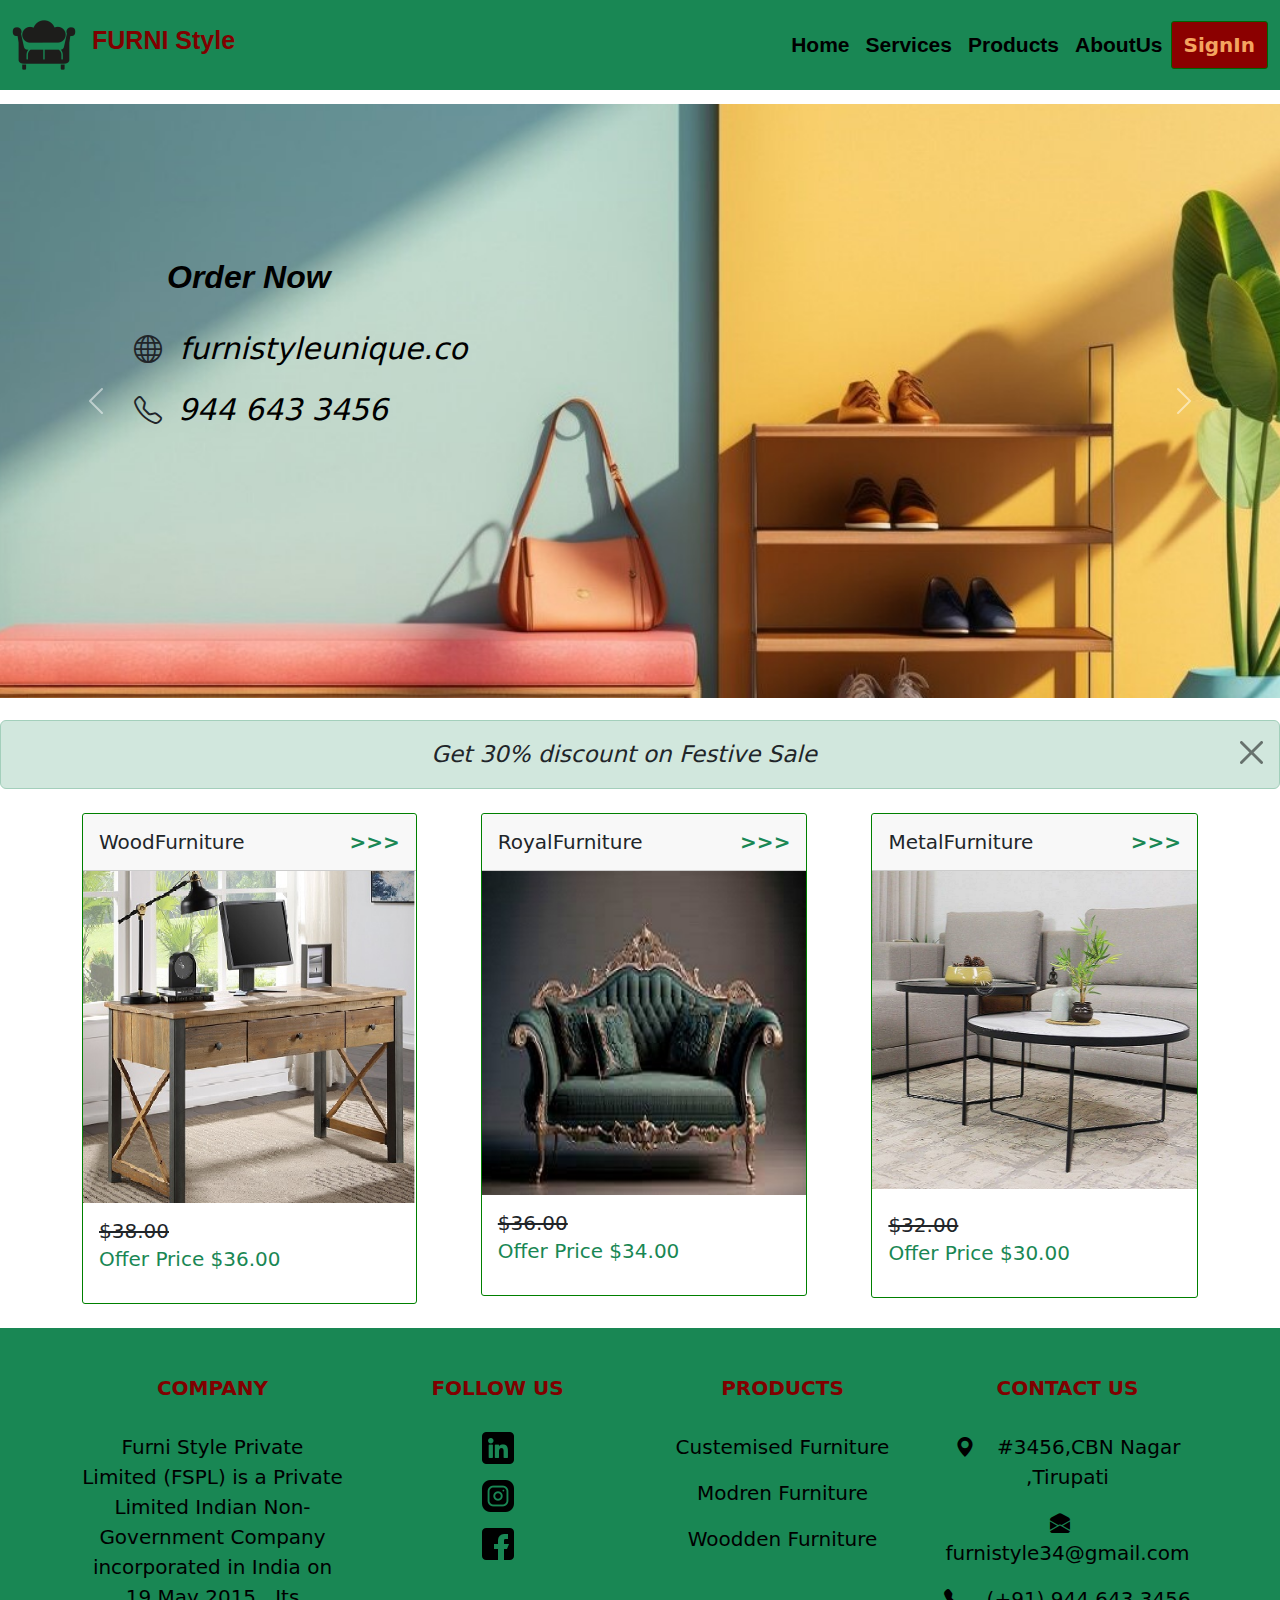
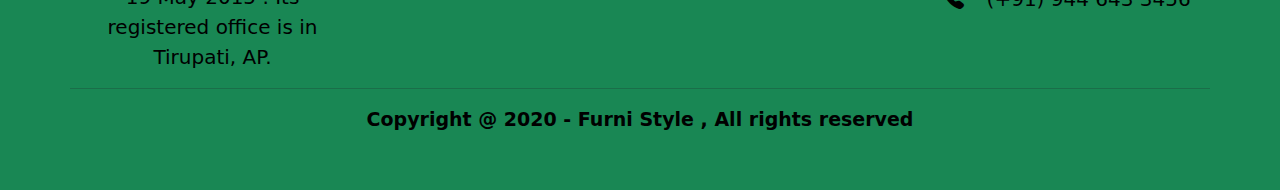
<file: Index.html>
<!DOCTYPE html>
<html lang="en">
<head>
    <meta charset="UTF-8">
    <meta name="viewport" content="width=device-width, initial-scale=1.0">
    <link href="https://cdn.jsdelivr.net/npm/bootstrap@5.3.3/dist/css/bootstrap.min.css" rel="stylesheet" integrity="sha384-QWTKZyjpPEjISv5WaRU9OFeRpok6YctnYmDr5pNlyT2bRjXh0JMhjY6hW+ALEwIH" crossorigin="anonymous">
    <script src="https://cdn.jsdelivr.net/npm/bootstrap@5.3.3/dist/js/bootstrap.bundle.min.js" integrity="sha384-YvpcrYf0tY3lHB60NNkmXc5s9fDVZLESaAA55NDzOxhy9GkcIdslK1eN7N6jIeHz" crossorigin="anonymous"></script>
    <link rel="stylesheet" href="https://cdn.jsdelivr.net/npm/bootstrap-icons@1.11.3/font/bootstrap-icons.min.css">
    <link rel="stylesheet" href="button.css">
    <link rel="stylesheet" href="register.css">
    <link rel="stylesheet" href="footerstyle.css">
    <title>Navigation</title>
   
</head>
<body>
    <nav class="navbar  navbar-expand-lg bg-success fw-bold">
        <div class="container-fluid">
            <a class="navbar-brand  " href=" "> <img src="img/sofa_11968405 (2).png " alt=""> 
            </a>
             <div class="  logoo" id=" logo">
                <p class=" mt-2"> FURNI Style </p>
             </div>
                <button class="navbar-toggler" data-bs-toggle="collapse" data-bs-target="#col">
                <span class="navbar-toggler-icon"></span>
            </button>
          <div class="collapse navbar-collapse" id="col">
            <ul  class="list navbar-nav ms-auto  fw-bold " >
                <li class="nav-item "><a href="Index.html"  class="nav-link " id="hom">Home</a></li>
                <li class="nav-item"><a href="Services.html"  class="nav-link " id="hom">Services</a></li>
                <li class="nav-item"><a href="Products.html"  class="nav-link  " id="hom">Products</a></li>
                <li class="nav-item"><a href="AboutUs.html"  class="nav-link  " id="hom">AboutUs</a></li> <br>
                <button class=" btn fw-bold " id="button"><a href="SignIn.html" id="button"> SignIn</a> </button>
            </ul>
            </div>
        </div>
    </nav>
    <div class="carousel slide" id="caro" data-bs-slide="carousel">
        <div class="carousel-inner">
          <div  class="carousel-item active ">
            <div class="imagess" style="background-image: url(img/caro-5.jpg);">
              <div class=" " id="bordr">
                <button class=" btn btn-lg  p-2 ms-4 mb-3 fw-bold"  id="btnn">Order Now</button>
                <p id="pa"> <a href="AboutUs.html"><i class="bi bi-globe text-dark me-2" style=" font-size: 28px; color: black;"></i></a> furnistyleunique.co
                </p>
                <p id="pa"><a href="AboutUs.html"> <i class="bi bi-telephone text-dark me-3" style=" font-size: 28px; color: black;"></i></a>944 643 3456 
                 </p>
              </div>
            </div>             
          </div>
         <div  class="carousel-item ">
          <div class="imagess" style="background-image: url(img/caro-10.jpg);">
            <div class=" " id="bordr">

              <button class=" btn btn-lg  p-2 ms-4 mb-3 fw-bold"  id="btnn">Order Now</button>
              <p id="pa"> <a href="AboutUs.html"><i class="bi bi-globe text-dark me-2"style=" font-size: 28px; color: black;" ></i></a> furnistyleunique.co
              </p>
              <p id="pa"><a href="AboutUs.html"> <i class="bi bi-telephone  text-dark me-3" style=" font-size: 28px; color: black;"></i></a>944 643 3456 
               </p>
            </div>
          </div>
          </div>   
          <div  class="carousel-item ">
            <div class="imagess" style="background-image: url(img/caro-8.jpg);">
            <div class=" " id="bordr">
            <button class=" btn btn-lg  p-2 ms-4 mb-3 fw-bold"  id="btnn">Order Now</button>
            <p id="pa"> <a href="AboutUs.html"><i class="bi bi-globe text-dark me-2" style=" font-size: 28px; color: black;"></i></a> furnistyleunique.co
            </p>
            <p id="pa"><a href="AboutUs.html"> <i class="bi bi-telephone text-dark me-3" style=" font-size: 28px; color: black;" ></i></a>944 643 3456 
            </p>
            </div>
            </div>  
          </div>
        </div>
         <button class="carousel-control-prev" type="button" data-bs-target="#caro" data-bs-slide="prev">
          <span class="carousel-control-prev-icon">
          </span>
         </button>
         <button class="carousel-control-next" type="button" data-bs-target="#caro" data-bs-slide=" next">
         <span class="carousel-control-next-icon">
         </span>
         </button>        
    </div>   
    <div class="alert alert-success alert-dismissible fade show mt-2 text-center text-dark">
        <i>Get  30%  discount  on  Festive Sale</i> 
        <button class="btn-close" data-bs-dismiss="alert"></button>
    </div>
    <div class="container d-flex mt-4">
        <div class="card   me-5 col-lg-3" style=" width:30%; height: 31%;">
            <div class="card-header">
              <h5 class="mt-2">WoodFurniture<a href="Products.html" class="fw-bold float-end text-success">>>></a></h5>

            </div>
            <img src="imagess/VPR06A-1-1.jpg" alt="">
             <div class="card-body">
                <h5>  <Strike class="text-dark">$38.00</Strike> <p class="text-success mt-1">Offer Price $36.00</p> </h5>
            </div>
          </div>
       
        <div class="card ms-3 me-5 " style="  width:30%; height: 30%;">
            <div class="card-header">
               <h5 class="mt-2">RoyalFurniture<a href="Products.html" class="fw-bold float-end text-success">>>></a></h5>

            </div>
            <img src=" img/download.jpg" alt="">
             <div class="card-body">
               <h5 class="">  <Strike class="text-dark">$36.00</Strike> <p class="text-success mt-1">Offer Price $34.00</p> </h5>
            </div>
         </div>
        <div class="card ms-3" style=" width:30%; height: 30%;">
            <div class="card-header">
               <h5 class="mt-2">MetalFurniture<a href="Products.html" class="fw-bold float-end text-success">>>></a></h5>

            </div>
            <img src=" img/data_China+Furniture_Light_1+Sep+2023_atlas-coffee-table-set-of-2-black-and-white_new-logo_1-750x650.jpg" alt="">
            <div class="card-body mt-2"> 
               <h5>   <Strike class="text-dark">$32.00 </Strike> <p class="text-success mt-1">Offer Price $30.00</p> </h5>
            </div>
         </div>
        
   </div>
  </div>

  <footer class="foot bg-success  mt-4" id=" footerr">
    <div class="container text-center">
      <div class=" row text-center pb-4">
        <div class="col-xl-3 col-lg-3 col-md-3 pd-4 mt-5" >  
          <h5 class="text-uppercase  fw-bold" id="h">Company</h5><br>
          <p id="para">Furni Style Private Limited (FSPL) is a Private Limited Indian Non-Government Company incorporated in India on 19 May 2015 . Its registered office is in Tirupati, AP.
              </p>
        </div>
        <div class="col-xl-3 col-lg-2 col-md-2 pd-4 mt-5 " >
          <h5 class="text-uppercase  fw-bold"  id="h">Follow Us</h5><br>
          <p> <a href=" https://www.linkedin.com/company/thefurniturestoreglobal/"><img src="imagess/linkedin_3536569 (1).png" alt=""></a>
          </p>
           <p> <a href="https://www.instagram.com/durianforhome/?hl= " ><img src="imagess/instagram_1400829 (1).png" alt=""></a>
          </p>          
          <p> <a href="https://www.facebook.com/furniture.in " ><img src="imagess/facebook_733603.png" alt=""></a>
          </p>
        </div><br>
        <div class="col-xl-3 col-lg-2 col-md-2 pd-4 mt-5 " >
        <h5 class="text-uppercase  fw-bold" id="h"> Products</h5><br>
            <p ><a href="AboutUs.html" id="para">Custemised Furniture</a></p>
            <p ><a href="Products.html"id="para">Modren Furniture</a> </p>
            <p ><a href="Products.html" id="para">Woodden Furniture</a> </p>           
        </div><br>
        <div class="col-xl-3 col-lg-3 col-md-3 pd-4 mt-5" >  
            <h5 class="text-uppercase  fw-bold"  id="h">Contact Us</h5><br>
            <p id="para"><a href="https://maps.app.goo.gl/4FCtRDsnLRQySaG3A"><i class="bi bi-geo-alt-fill me-3" id="para"></i> </a> #3456,CBN Nagar ,Tirupati
            </p>
            <p id="para"> <a href="Products.html"><i class="bi bi-envelope-open-fill me-3" id="para"></i>  </a>furnistyle34@gmail.com
            </p>
            <p id="para"><a href="Products.html"> <i class="bi bi-telephone-fill me-3" id="para"></i>  </a>(+91) 944 643 3456 
            </p>
          </div>
          <hr> 
            <div>
                <p class="text-center  pb-3 fw-bold " id="paraa"> Copyright @ 2020 - Furni Style  , All rights reserved</p>
          </div>
    </div>
   </div>
  </footer>
      
                     
</body>
</html>
</file>
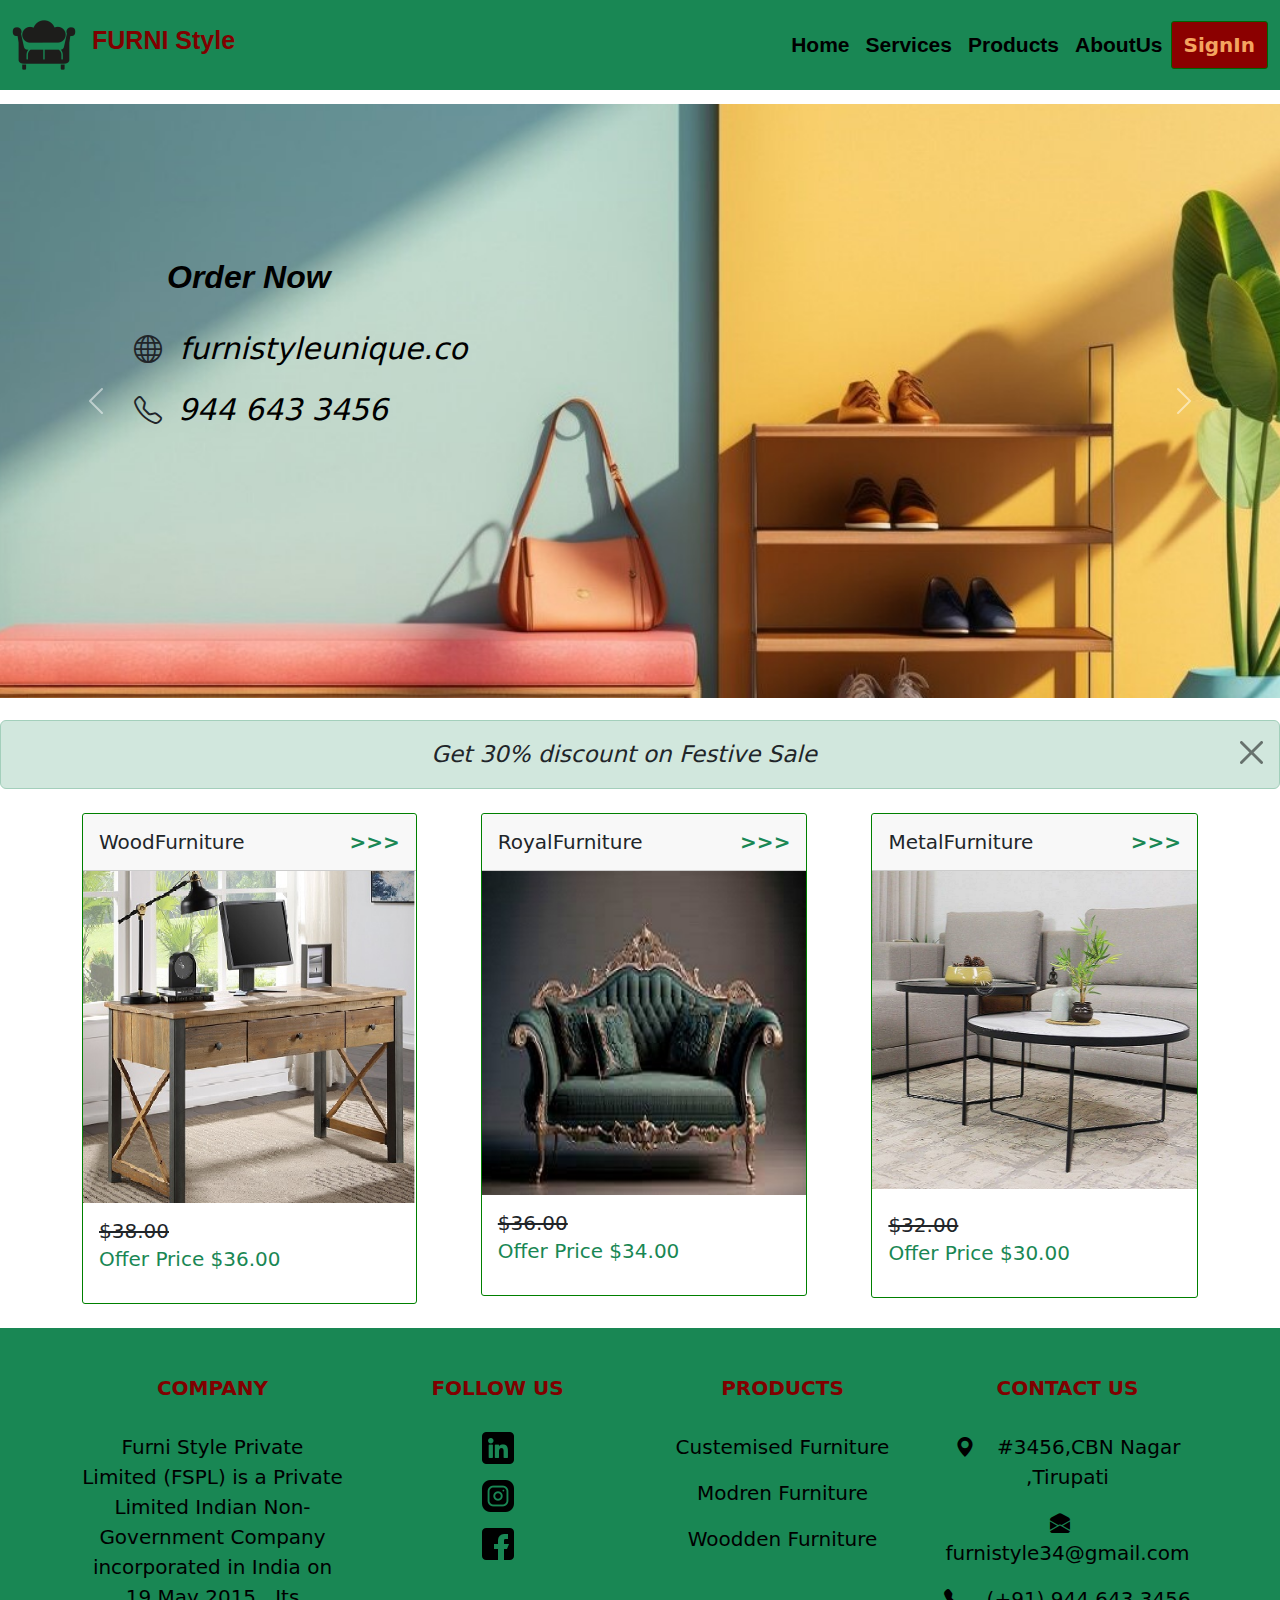
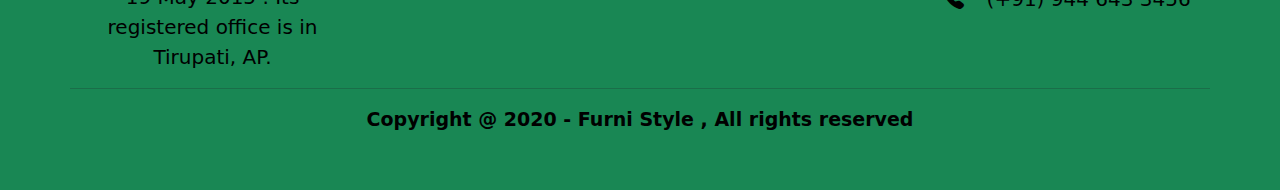
<file: index.html>
<!DOCTYPE html>
<html lang="en">
<head>
    <meta charset="UTF-8">
    <meta name="viewport" content="width=device-width, initial-scale=1.0">
    <link href="https://cdn.jsdelivr.net/npm/bootstrap@5.3.3/dist/css/bootstrap.min.css" rel="stylesheet" integrity="sha384-QWTKZyjpPEjISv5WaRU9OFeRpok6YctnYmDr5pNlyT2bRjXh0JMhjY6hW+ALEwIH" crossorigin="anonymous">
    <script src="https://cdn.jsdelivr.net/npm/bootstrap@5.3.3/dist/js/bootstrap.bundle.min.js" integrity="sha384-YvpcrYf0tY3lHB60NNkmXc5s9fDVZLESaAA55NDzOxhy9GkcIdslK1eN7N6jIeHz" crossorigin="anonymous"></script>
    <link rel="stylesheet" href="https://cdn.jsdelivr.net/npm/bootstrap-icons@1.11.3/font/bootstrap-icons.min.css">
    <link rel="stylesheet" href="button.css">
    <link rel="stylesheet" href="register.css">
    <link rel="stylesheet" href="footerstyle.css">
    <title>Navigation</title>
   
</head>
<body>
    <nav class="navbar  navbar-expand-lg bg-success fw-bold">
        <div class="container-fluid">
            <a class="navbar-brand  " href=" "> <img src="img/sofa_11968405 (2).png " alt=""> 
            </a>
             <div class="  logoo" id=" logo">
                <p class=" mt-2"> FURNI Style </p>
             </div>
                <button class="navbar-toggler" data-bs-toggle="collapse" data-bs-target="#col">
                <span class="navbar-toggler-icon"></span>
            </button>
          <div class="collapse navbar-collapse" id="col">
            <ul  class="list navbar-nav ms-auto  fw-bold " >
                <li class="nav-item "><a href="index.html"  class="nav-link " id="hom">Home</a></li>
                <li class="nav-item"><a href="Services.html"  class="nav-link " id="hom">Services</a></li>
                <li class="nav-item"><a href="Products.html"  class="nav-link  " id="hom">Products</a></li>
                <li class="nav-item"><a href="AboutUs.html"  class="nav-link  " id="hom">AboutUs</a></li> <br>
                <button class=" btn fw-bold " id="button"><a href="SignIn.html" id="button"> SignIn</a> </button>
            </ul>
            </div>
        </div>
    </nav>
    <div class="carousel slide" id="caro" data-bs-slide="carousel">
        <div class="carousel-inner">
          <div  class="carousel-item active ">
            <div class="imagess" style="background-image: url(img/caro-5.jpg);">
              <div class=" " id="bordr">
                <button class=" btn btn-lg  p-2 ms-4 mb-3 fw-bold"  id="btnn">Order Now</button>
                <p id="pa"> <a href="AboutUs.html"><i class="bi bi-globe text-dark me-2" style=" font-size: 28px; color: black;"></i></a> furnistyleunique.co
                </p>
                <p id="pa"><a href="AboutUs.html"> <i class="bi bi-telephone text-dark me-3" style=" font-size: 28px; color: black;"></i></a>944 643 3456 
                 </p>
              </div>
            </div>             
          </div>
         <div  class="carousel-item ">
          <div class="imagess" style="background-image: url(img/caro-10.jpg);">
            <div class=" " id="bordr">

              <button class=" btn btn-lg  p-2 ms-4 mb-3 fw-bold"  id="btnn">Order Now</button>
              <p id="pa"> <a href="AboutUs.html"><i class="bi bi-globe text-dark me-2"style=" font-size: 28px; color: black;" ></i></a> furnistyleunique.co
              </p>
              <p id="pa"><a href="AboutUs.html"> <i class="bi bi-telephone  text-dark me-3" style=" font-size: 28px; color: black;"></i></a>944 643 3456 
               </p>
            </div>
          </div>
          </div>   
          <div  class="carousel-item ">
            <div class="imagess" style="background-image: url(img/caro-8.jpg);">
            <div class=" " id="bordr">
            <button class=" btn btn-lg  p-2 ms-4 mb-3 fw-bold"  id="btnn">Order Now</button>
            <p id="pa"> <a href="AboutUs.html"><i class="bi bi-globe text-dark me-2" style=" font-size: 28px; color: black;"></i></a> furnistyleunique.co
            </p>
            <p id="pa"><a href="AboutUs.html"> <i class="bi bi-telephone text-dark me-3" style=" font-size: 28px; color: black;" ></i></a>944 643 3456 
            </p>
            </div>
            </div>  
          </div>
        </div>
         <button class="carousel-control-prev" type="button" data-bs-target="#caro" data-bs-slide="prev">
          <span class="carousel-control-prev-icon">
          </span>
         </button>
         <button class="carousel-control-next" type="button" data-bs-target="#caro" data-bs-slide=" next">
         <span class="carousel-control-next-icon">
         </span>
         </button>        
    </div>   
    <div class="alert alert-success alert-dismissible fade show mt-2 text-center text-dark">
        <i>Get  30%  discount  on  Festive Sale</i> 
        <button class="btn-close" data-bs-dismiss="alert"></button>
    </div>
    <div class="container d-flex mt-4">
        <div class="card   me-5 col-lg-3" style=" width:30%; height: 31%;">
            <div class="card-header">
              <h5 class="mt-2">WoodFurniture<a href="Products.html" class="fw-bold float-end text-success">>>></a></h5>

            </div>
            <img src="imagess/VPR06A-1-1.jpg" alt="">
             <div class="card-body">
                <h5>  <Strike class="text-dark">$38.00</Strike> <p class="text-success mt-1">Offer Price $36.00</p> </h5>
            </div>
          </div>
       
        <div class="card ms-3 me-5 " style="  width:30%; height: 30%;">
            <div class="card-header">
               <h5 class="mt-2">RoyalFurniture<a href="Products.html" class="fw-bold float-end text-success">>>></a></h5>

            </div>
            <img src=" img/download.jpg" alt="">
             <div class="card-body">
               <h5 class="">  <Strike class="text-dark">$36.00</Strike> <p class="text-success mt-1">Offer Price $34.00</p> </h5>
            </div>
         </div>
        <div class="card ms-3" style=" width:30%; height: 30%;">
            <div class="card-header">
               <h5 class="mt-2">MetalFurniture<a href="Products.html" class="fw-bold float-end text-success">>>></a></h5>

            </div>
            <img src=" img/data_China+Furniture_Light_1+Sep+2023_atlas-coffee-table-set-of-2-black-and-white_new-logo_1-750x650.jpg" alt="">
            <div class="card-body mt-2"> 
               <h5>   <Strike class="text-dark">$32.00 </Strike> <p class="text-success mt-1">Offer Price $30.00</p> </h5>
            </div>
         </div>
        
   </div>
  </div>

  <footer class="foot bg-success  mt-4" id=" footerr">
    <div class="container text-center">
      <div class=" row text-center pb-4">
        <div class="col-xl-3 col-lg-3 col-md-3 pd-4 mt-5" >  
          <h5 class="text-uppercase  fw-bold" id="h">Company</h5><br>
          <p id="para">Furni Style Private Limited (FSPL) is a Private Limited Indian Non-Government Company incorporated in India on 19 May 2015 . Its registered office is in Tirupati, AP.
              </p>
        </div>
        <div class="col-xl-3 col-lg-2 col-md-2 pd-4 mt-5 " >
          <h5 class="text-uppercase  fw-bold"  id="h">Follow Us</h5><br>
          <p> <a href=" https://www.linkedin.com/company/thefurniturestoreglobal/"><img src="imagess/linkedin_3536569 (1).png" alt=""></a>
          </p>
           <p> <a href="https://www.instagram.com/durianforhome/?hl= " ><img src="imagess/instagram_1400829 (1).png" alt=""></a>
          </p>          
          <p> <a href="https://www.facebook.com/furniture.in " ><img src="imagess/facebook_733603.png" alt=""></a>
          </p>
        </div><br>
        <div class="col-xl-3 col-lg-2 col-md-2 pd-4 mt-5 " >
        <h5 class="text-uppercase  fw-bold" id="h"> Products</h5><br>
            <p ><a href="AboutUs.html" id="para">Custemised Furniture</a></p>
            <p ><a href="Products.html"id="para">Modren Furniture</a> </p>
            <p ><a href="Products.html" id="para">Woodden Furniture</a> </p>           
        </div><br>
        <div class="col-xl-3 col-lg-3 col-md-3 pd-4 mt-5" >  
            <h5 class="text-uppercase  fw-bold"  id="h">Contact Us</h5><br>
            <p id="para"><a href="https://maps.app.goo.gl/4FCtRDsnLRQySaG3A"><i class="bi bi-geo-alt-fill me-3" id="para"></i> </a> #3456,CBN Nagar ,Tirupati
            </p>
            <p id="para"> <a href="Products.html"><i class="bi bi-envelope-open-fill me-3" id="para"></i>  </a>furnistyle34@gmail.com
            </p>
            <p id="para"><a href="Products.html"> <i class="bi bi-telephone-fill me-3" id="para"></i>  </a>(+91) 944 643 3456 
            </p>
          </div>
          <hr> 
            <div>
                <p class="text-center  pb-3 fw-bold " id="paraa"> Copyright @ 2020 - Furni Style  , All rights reserved</p>
          </div>
    </div>
   </div>
  </footer>
      
                     
</body>
</html>
</file>
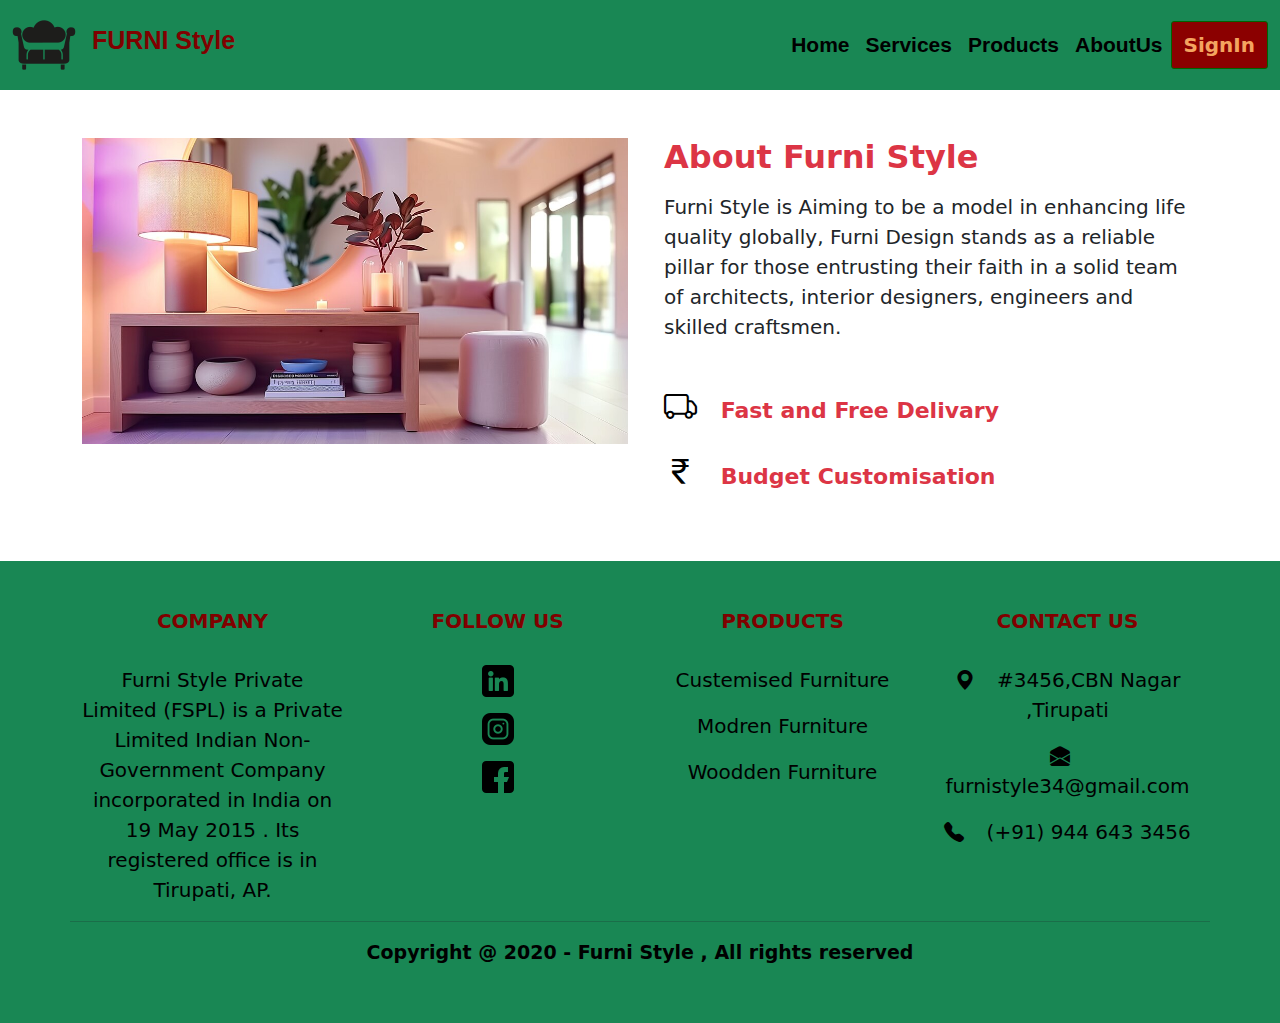
<file: AboutUs.html>
<!DOCTYPE html>
<html lang="en">
<head>
    <meta charset="UTF-8">
    <meta name="viewport" content="width=device-width, initial-scale=1.0">
    <link href="https://cdn.jsdelivr.net/npm/bootstrap@5.3.3/dist/css/bootstrap.min.css" rel="stylesheet" integrity="sha384-QWTKZyjpPEjISv5WaRU9OFeRpok6YctnYmDr5pNlyT2bRjXh0JMhjY6hW+ALEwIH" crossorigin="anonymous">
    <script src="https://cdn.jsdelivr.net/npm/bootstrap@5.3.3/dist/js/bootstrap.bundle.min.js" integrity="sha384-YvpcrYf0tY3lHB60NNkmXc5s9fDVZLESaAA55NDzOxhy9GkcIdslK1eN7N6jIeHz" crossorigin="anonymous"></script>
    <link rel="stylesheet" href="https://cdn.jsdelivr.net/npm/bootstrap-icons@1.11.3/font/bootstrap-icons.min.css">
    <link rel="stylesheet" href="register.css">
    <link rel="stylesheet" href="footerstyle.css">
    <link rel="stylesheet" href="button.css"> 
   
    <title>Document</title>
</head>
<body>
  <nav class="navbar navbar-expand-lg bg-success fw-bold">
    <div class="container-fluid">
        <a class="navbar-brand  " href=" "> <img src="img/sofa_11968405 (2).png " alt=""> 
        </a>
         <div class="  logoo" id=" logo">
          <p class=" mt-2"> FURNI Style </p>
          </div>
            <button class="navbar-toggler" data-bs-toggle="collapse" data-bs-target="#col">
            <span class="navbar-toggler-icon"></span>
        </button>
        <div class="collapse navbar-collapse " id="col">
        <ul  class="list navbar-nav  ms-auto text-end fw-bold" >
            <li class="nav-item "><a href="index.html"  class="nav-link " id="hom">Home</a></li>
            <li class="nav-item"><a href="Services.html"  class="nav-link " id="hom">Services</a></li>
            <li class="nav-item"><a href="Products.html"  class="nav-link  " id="hom">Products</a></li>
            <li class="nav-item"><a href="AboutUs.html"  class="nav-link  " id="hom">AboutUs</a></li> <br>
            <button class=" btn fw-bold " id="button"><a href="SignIn.html" id="button"> SignIn</a> </button>
        </ul>
        </div>
    </div>
</nav>
    <section id="about">
       <div class="container">
        <div class="row">
            <div class="col-lg-6 col-md-12  col-12">
             <div class=" about-image mt-5">
                 <img src=" img/digital-lavender-interior-design_23-2151561144.jpg" class="w-100" alt="">
             </div>
            </div>
            <div class="col-lg-6 col-md-12 col-12 ps-lg-4 mt-5">
                <div class=" about-text">
                    <h2 class="text-danger mb-3 fw-bold">About Furni Style</h2>
                    <p class="text-dark" style="font-size: 20px;">Furni Style  is Aiming to be a model in enhancing life quality globally, Furni Design stands as a reliable pillar for those entrusting their faith in a solid team of architects, interior designers, engineers and skilled craftsmen.
                    </p><br>
                    <p class="text-danger fw-bold"  style="font-size: 22px;"> <a href="AboutUs.html"><i class="bi bi-truck fw-bold   me-3" id="paraaa"></i> </a>Fast and Free Delivary
                    </p>
                    <p class="text-danger fw-bold"  style="font-size: 22px;"> <a href="AboutUs.html"><i class="bi bi-currency-rupee fw-bold   me-3" id="paraaa"></i> </a>Budget Customisation
                    </p>
                
                </div>
               </div>
        </div>
       </div>
    </section>
  
          <footer class="foot bg-success  mt-5" id=" footerr">
            <div class="container text-center">
              <div class=" row text-center pb-4">
                <div class="col-xl-3 col-lg-3 col-md-3 pd-4 mt-5" >  
                  <h5 class="text-uppercase fw-bold " id="h">Company</h5><br>
                  <p id="para">Furni Style Private Limited (FSPL) is a Private Limited Indian Non-Government Company incorporated in India on 19 May 2015 . Its registered office is in Tirupati, AP.
                      </p>
                </div>
                <div class="col-xl-3 col-lg-2 col-md-2 pd-4 mt-5 " >
                  <h5 class="text-uppercase  fw-bold"  id="h">Follow Us</h5><br>
                  <p> <a href=" https://www.linkedin.com/company/thefurniturestoreglobal/"><img src="imagess/linkedin_3536569 (1).png" alt=""></a>
                  </p>
                   <p> <a href="https://www.instagram.com/durianforhome/?hl= " ><img src="imagess/instagram_1400829 (1).png" alt=""></a>
                  </p>          
                  <p> <a href="https://www.facebook.com/furniture.in " ><img src="imagess/facebook_733603.png" alt=""></a>
                  </p>
                </div><br>
                <div class="col-xl-3 col-lg-2 col-md-2 pd-4 mt-5 " >
                <h5 class="text-uppercase  fw-bold" id="h"> Products</h5><br>
                    <p ><a href="AboutUs.html" id="para">Custemised Furniture</a></p>
                    <p ><a href="Products.html"id="para">Modren Furniture</a> </p>
                    <p ><a href="Products.html" id="para">Woodden Furniture</a> </p>           
                </div><br>
                <div class="col-xl-3 col-lg-3 col-md-3 pd-4 mt-5" >  
                    <h5 class="text-uppercase  fw-bold"  id="h">Contact Us</h5><br>
                    <p id="para"><a href="https://maps.app.goo.gl/4FCtRDsnLRQySaG3A"><i class="bi bi-geo-alt-fill me-3" id="para"></i> </a> #3456,CBN Nagar ,Tirupati
                    </p>
                    <p id="para"> <a href=" "><i class="bi bi-envelope-open-fill me-3" id="para"></i>  </a>furnistyle34@gmail.com
                    </p>
                    <p id="para"><a href=" https://play.google.com/store/apps/details?id=com.truecaller"> <i class="bi bi-telephone-fill me-3" id="para"></i>  </a>(+91) 944 643 3456 
                    </p>
                </div>
                   <hr> 
              <div>
                <p class="text-center  pb-3 fw-bold " id="paraa"> Copyright @ 2020 - Furni Style  , All rights reserved</p>
              </div>
            </div>
           </div>
          </footer>
</body>
</html>
</file>
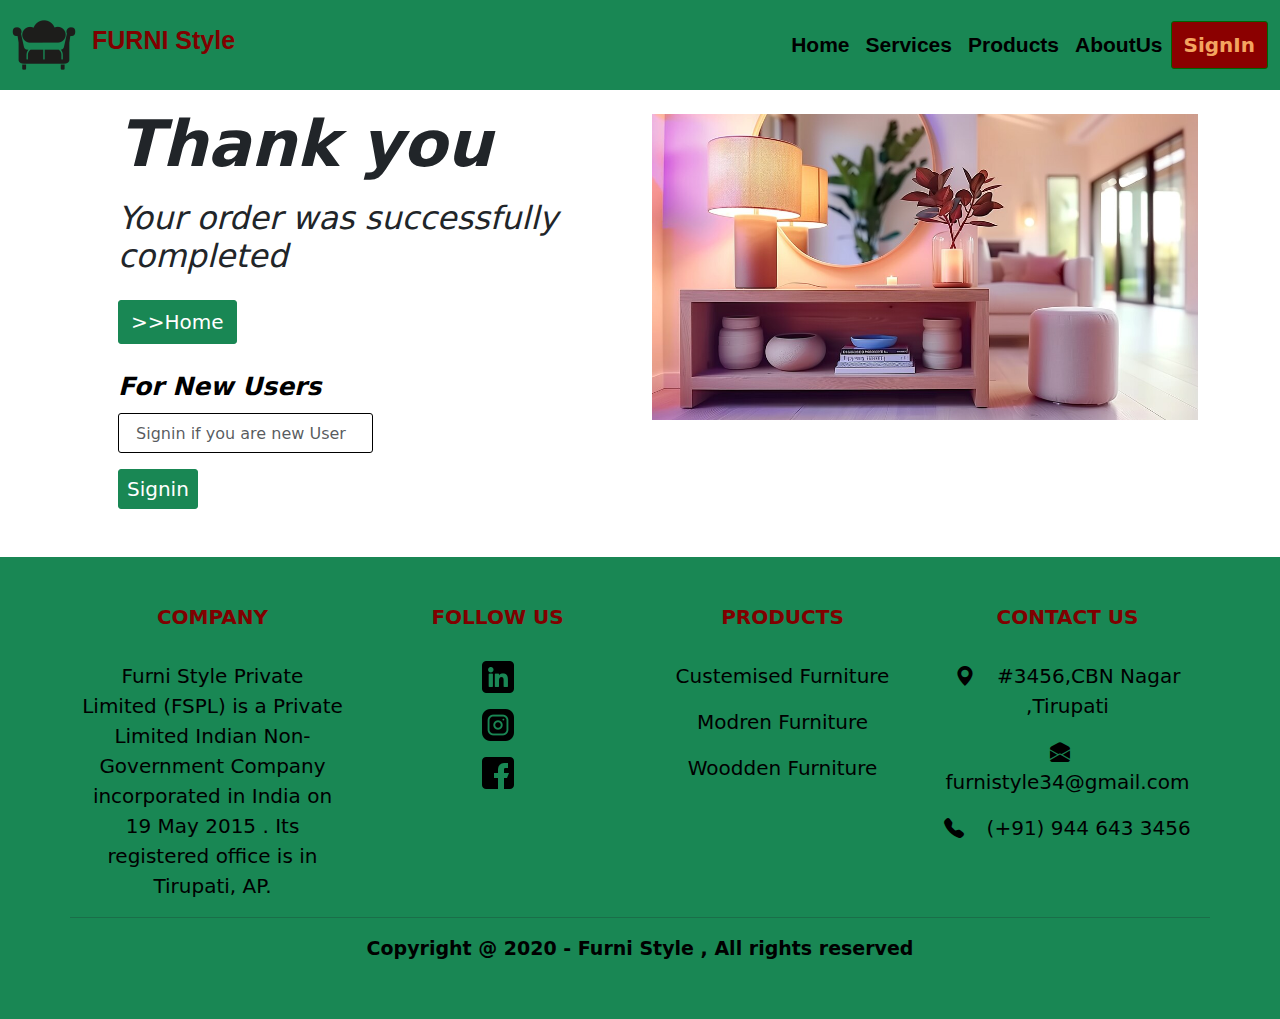
<file: order.html>
<!DOCTYPE html>
<html lang="en">
<head>
    <meta charset="UTF-8">
    <meta name="viewport" content="width=device-width , initial-scale=1.0">
    <link href="https://cdn.jsdelivr.net/npm/bootstrap@5.3.3/dist/css/bootstrap.min.css" rel="stylesheet" integrity="sha384-QWTKZyjpPEjISv5WaRU9OFeRpok6YctnYmDr5pNlyT2bRjXh0JMhjY6hW+ALEwIH" crossorigin="anonymous">
    <script src="https://cdn.jsdelivr.net/npm/bootstrap@5.3.3/dist/js/bootstrap.bundle.min.js" integrity="sha384-YvpcrYf0tY3lHB60NNkmXc5s9fDVZLESaAA55NDzOxhy9GkcIdslK1eN7N6jIeHz" crossorigin="anonymous"></script>
    <link rel="stylesheet" href="https://cdn.jsdelivr.net/npm/bootstrap-icons@1.11.3/font/bootstrap-icons.min.css">

    <link rel="stylesheet" href="footerstyle.css">
    <link rel="stylesheet" href="register.css">
    <link rel="stylesheet" href="button.css">
     <link rel="stylesheet" href="img.css">

    <title>Document</title>
  
</head>
<body>
    <nav class="navbar navbar-expand-lg bg-success fw-bold">
        <div class="container-fluid">
          <a class="navbar-brand " href=" "> <img src="img/sofa_11968405 (2).png" alt=""> 
          </a>
          <div class="  logoo" id=" logo">
            <p class=" mt-2"> FURNI Style </p>
           </div>
            <button class="navbar-toggler" data-bs-toggle="collapse" data-bs-target="#col">
                <span class="navbar-toggler-icon"></span>
            </button>
            <div class="collapse navbar-collapse " id="col">
            <ul  class="list navbar-nav  ms-auto">
                <li class="nav-item"><a href="index.html"  class="nav-link "  id="hom">Home</a></li>
                <li class="nav-item"><a href="Services.html"  class="nav-link "  id="hom">Services</a></li>
                <li class="nav-item"><a href="Products.html"  class="nav-link "  id="hom">Products</a></li>
                <li class="nav-item"><a href="AboutUs.html"  class="nav-link "  id="hom">AboutUs</a></li><br>
                <button class=" btn fw-bold"  id="button"><a href="SignIn.html"   id="button"> SignIn </a> </button>
            </ul>
            </div>
        </div>
    </nav>
  
    <section id="about">
      <div class="container">
       <div class="row">
           <div class="col-lg-6 col-md-12 col-12 ps-lg-5 mt-md-3">
               <div class=" about-text">
                <h6 class="display-3 text-dark fw-bold "><i>Thank you</i></h6>
                <h2 class=" mt-3 text"> <i>Your order was successfully  completed</i></h2> 
                <a href="index.html" class=" btn btn-success mt-3"  >  >>Home </a> 
               </div>
               <div class="col-lg-6 col-md-12 col-12  mt-4 fw-bold ">
                <label for="code" class="form-label " id="para" style="font-size: 25px; font-style: italic;"> For New Users</label>
                <input type="text" name=" " id="code" class="form-control  " placeholder=" Signin if you are new User" >
                <a href="SignIn.html" class=" btn btn-sm btn-success mt-3">Signin</a>
              </div>
            
            </div>
           <div class=" col-xl-6 col-lg-6 col-12 col-md-12  mt-md-4">
              <div class=" about-image ">
                  <img src=" img/digital-lavender-interior-design_23-2151561144.jpg" class="w-100 h-100" alt="">
               </div>
            </div>
        </div>
      </div>
   </section>

   <footer class="foot bg-success  mt-5" id=" footerr">
    <div class="container text-center">
      <div class=" row text-center pb-4">
        <div class="col-xl-3 col-lg-3 col-md-3 pd-4 mt-5" >  
          <h5 class="text-uppercase  fw-bold" id="h">Company</h5><br>
          <p id="para">Furni Style Private Limited (FSPL) is a Private Limited Indian Non-Government Company incorporated in India on 19 May 2015 . Its registered office is in Tirupati, AP.
              </p>
        </div>
        <div class="col-xl-3 col-lg-2 col-md-2 pd-4 mt-5 " >
          <h5 class="text-uppercase  fw-bold"  id="h">Follow Us</h5><br>
          <p> <a href=" https://www.linkedin.com/company/thefurniturestoreglobal/"><img src="imagess/linkedin_3536569 (1).png" alt=""></a>
          </p>
           <p> <a href="https://www.instagram.com/durianforhome/?hl= " ><img src="imagess/instagram_1400829 (1).png" alt=""></a>
          </p>          
          <p> <a href="https://www.facebook.com/furniture.in " ><img src="imagess/facebook_733603.png" alt=""></a>
          </p>
        </div><br>
        <div class="col-xl-3 col-lg-2 col-md-2 pd-4 mt-5 " >
        <h5 class="text-uppercase  fw-bold" id="h"> Products</h5><br>
            <p ><a href="AboutUs.html" id="para">Custemised Furniture</a></p>
            <p ><a href="Products.html"id="para">Modren Furniture</a> </p>
            <p ><a href="Products.html" id="para">Woodden Furniture</a> </p>           
        </div><br>
        <div class="col-xl-3 col-lg-3 col-md-3 pd-4 mt-5" >  
            <h5 class="text-uppercase  fw-bold"  id="h">Contact Us</h5><br>
            <p id="para"><a href="https://maps.app.goo.gl/4FCtRDsnLRQySaG3A"><i class="bi bi-geo-alt-fill me-3" id="para"></i> </a> #3456,CBN Nagar ,Tirupati
            </p>
            <p id="para"> <a href="Products.html"><i class="bi bi-envelope-open-fill me-3" id="para"></i>  </a>furnistyle34@gmail.com
            </p>
            <p id="para"><a href="Products.html"> <i class="bi bi-telephone-fill me-3" id="para"></i>  </a>(+91) 944 643 3456 
            </p>
          </div>
          <hr> 
          <div>
            <p class="text-center  pb-3 fw-bold " id="paraa"> Copyright @ 2020 - Furni Style  , All rights reserved</p>
          </div>
      </div>
   </div>
  </footer>
    
</body>
</html>
</file>
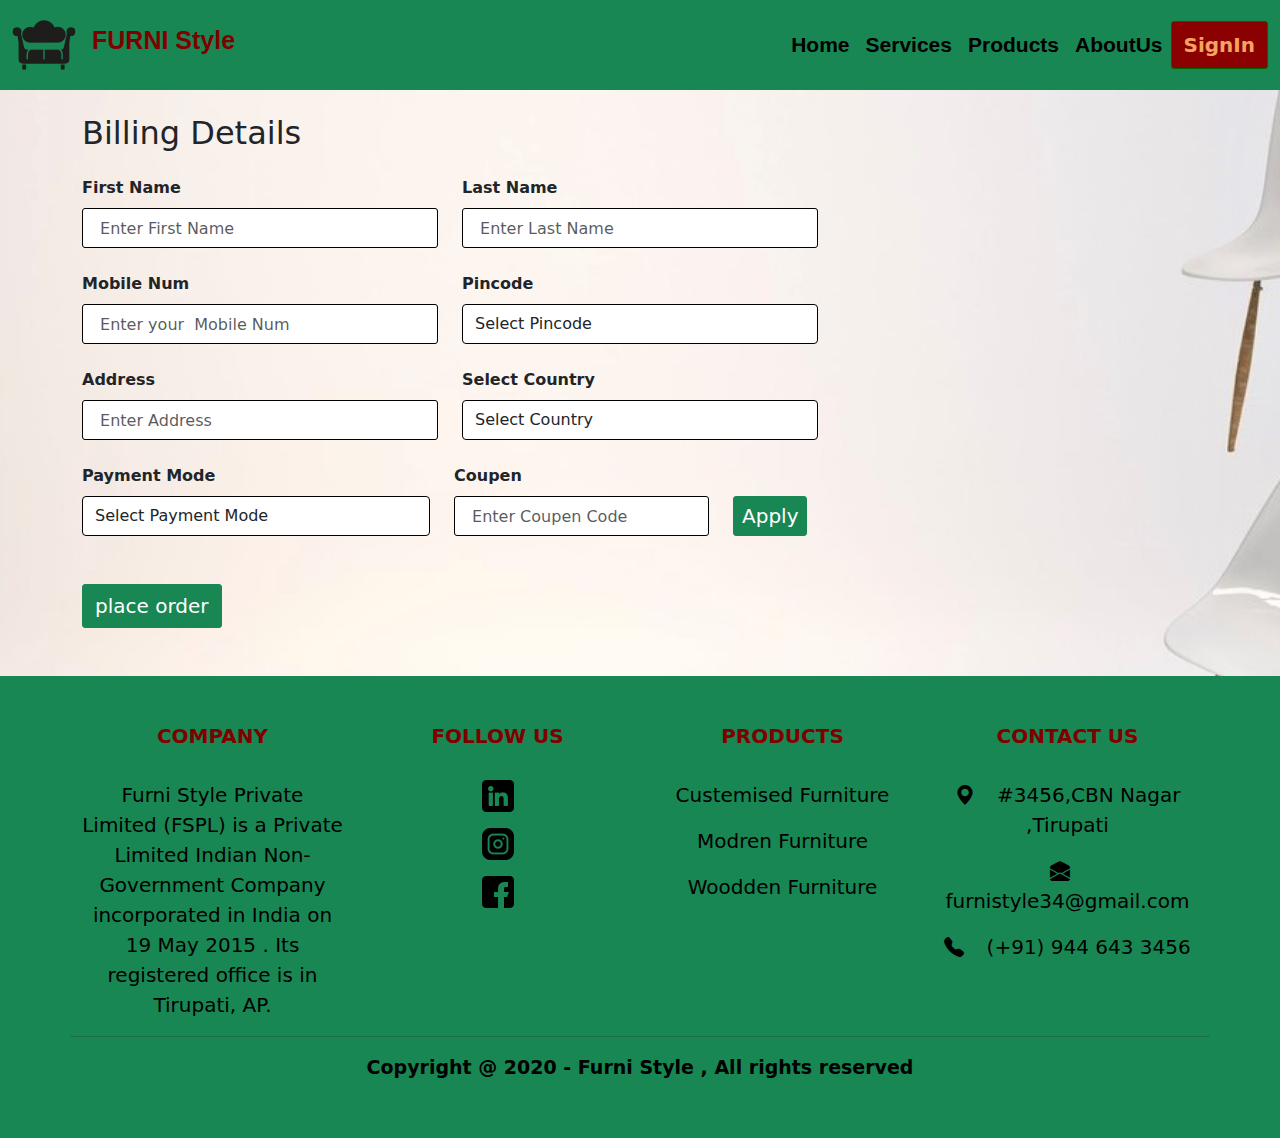
<file: OrderNow.html>
<!DOCTYPE html>
<html lang="en">
<head>
    <meta charset="UTF-8">
    <meta name="viewport" content="width=device-width, initial-scale=1.0">
    <link href="https://cdn.jsdelivr.net/npm/bootstrap@5.3.3/dist/css/bootstrap.min.css" rel="stylesheet" integrity="sha384-QWTKZyjpPEjISv5WaRU9OFeRpok6YctnYmDr5pNlyT2bRjXh0JMhjY6hW+ALEwIH" crossorigin="anonymous">
    <script src="https://cdn.jsdelivr.net/npm/bootstrap@5.3.3/dist/js/bootstrap.bundle.min.js" integrity="sha384-YvpcrYf0tY3lHB60NNkmXc5s9fDVZLESaAA55NDzOxhy9GkcIdslK1eN7N6jIeHz" crossorigin="anonymous"></script>
    <link rel="stylesheet" href="https://cdn.jsdelivr.net/npm/bootstrap-icons@1.11.3/font/bootstrap-icons.min.css">

    <link rel="stylesheet" href="register.css">
    <link rel="stylesheet" href="footerstyle.css">
    <link rel="stylesheet" href="button.css">
    <link rel="stylesheet" href="img.css">
    <title>Document</title>
    <style>
        body{
            background-image: url(img/caro-b.jpg)
        }
     </style>
</head>
<body>
    <nav class="navbar navbar-expand-lg bg-success fw-bold">
        <div class="container-fluid">
            <a class="navbar-brand  " href=" "> <img src="img/sofa_11968405 (2).png " alt=""> 
            </a>
             <div class="  logoo" id=" logo">
              <p class=" mt-2"> FURNI Style </p>
              </div>
                <button class="navbar-toggler" data-bs-toggle="collapse" data-bs-target="#col">
                <span class="navbar-toggler-icon"></span>
            </button>
            <div class="collapse navbar-collapse " id="col">
            <ul  class="list navbar-nav  ms-auto text-end fw-bold" >
                <li class="nav-item "><a href="index.html"  class="nav-link " id="hom">Home</a></li>
                <li class="nav-item"><a href="Services.html"  class="nav-link " id="hom">Services</a></li>
                <li class="nav-item"><a href="Products.html"  class="nav-link  " id="hom">Products</a></li>
                <li class="nav-item"><a href="AboutUs.html"  class="nav-link  " id="hom">AboutUs</a></li><br>
                <button class=" btn fw-bold " id="button"><a href="SignIn.html" id="button"> SignIn</a> </button>
            </ul>
            </div>
        </div>
    </nav>
    <div class="container text-dark  fw-bold " id="signin " >
        <h2 class="mt-4">Billing Details</h2>

        <div class="row mt-4">
            <div class="col-xl-4">
               <label for="FName" class="form-label ">First Name  </label>
               <input type="text" name=" " id="First Name " class="form-control  " placeholder=" Enter First Name" >
            </div>
           
            <div class="col-xl-4">
               <label for="LName" class="form-label ">Last Name  </label>
               <input type="text" name=" " id=" Last Name " class=" form-control" placeholder=" Enter Last Name" >
            </div>
        </div>
        <div class="row mt-4 ">
           
            <div class="col-xl-4">
                <label for="num" class="form-label ">Mobile Num  </label>
                <input type="text" name=" " id="num " class=" form-control" placeholder=" Enter your  Mobile Num  " >
             </div>
             <div class="col-xl-4">
                <label for="country" class="form-label "> Pincode</label>
                    <select name=" " id="country" class=" form-control ">
                    <option value=" "> Select Pincode </option>
                    <option value=""> 524409 </option>
                    <option value=""> 522406 </option>
                    <option value=""> 524401 </option>
                    <option value=""> 524204 </option>
                    <option value=""> 524201 </option>
                 </select>
               </div>
        </div>
        <div class="row mt-4">
            <div class="col-xl-4">
               <label for="Address" class="form-label "> Address </label>
               <input type="text" name=" " id="Address" class="form-control  " placeholder=" Enter Address" >
            </div>
            <div class="col-xl-4">
            <label for="country" class="form-label  "> Select Country</label>
                <select name=" " id="country" class=" form-control ">
                <option value=" "> Select Country </option>
                <option value=""> IND </option>
                <option value=""> US </option>
                <option value=""> UK </option>
            </select>
        </div>
        <div class="row mt-4">
        <div class="col-xl-4">
            <label for="country" class="form-label "> Payment Mode</label>
                <select name=" " id="country" class=" form-control ">
                <option value=" "> Select Payment Mode</option>
                <option value=""> Online Payment </option>
                <option value=""> Cash on Delivery </option>
                </select>
            </div>
            <div class="col-xl-3">
                <label for="code" class="form-label "> Coupen</label>
                <input type="text" name=" " id="code" class="form-control  " placeholder=" Enter Coupen Code" ><br>
             </div> 
             <div class="col-xl-1 mt-2" ><br>
              <a href=" " class=" btn btn-sm btn-success">Apply</a>
             </div>
        </div>
         <div class="row mt-4" >
            <div class="col-xl-2" >
                <a href="order.html"  class=" btn btn-success" > place order </a>
            </div>   
        </div> 
     </div> 
    </div> 
    <footer class="foot bg-success  mt-5" id=" footerr">
        <div class="container text-center">
          <div class=" row text-center pb-4">
            <div class="col-xl-3 col-lg-3 col-md-3 pd-4 mt-5" >  
              <h5 class="text-uppercase  fw-bold" id="h">Company</h5><br>
              <p id="para">Furni Style Private Limited (FSPL) is a Private Limited Indian Non-Government Company incorporated in India on 19 May 2015 . Its registered office is in Tirupati, AP.
                  </p>
            </div>
            <div class="col-xl-3 col-lg-2 col-md-2 pd-4 mt-5 " >
              <h5 class="text-uppercase  fw-bold"  id="h">Follow Us</h5><br>
              <p> <a href=" https://www.linkedin.com/company/thefurniturestoreglobal/"><img src="imagess/linkedin_3536569 (1).png" alt=""></a>
              </p>
               <p> <a href="https://www.instagram.com/durianforhome/?hl= " ><img src="imagess/instagram_1400829 (1).png" alt=""></a>
              </p>          
              <p> <a href="https://www.facebook.com/furniture.in " ><img src="imagess/facebook_733603.png" alt=""></a>
              </p>
            </div><br>
            <div class="col-xl-3 col-lg-2 col-md-2 pd-4 mt-5 " >
            <h5 class="text-uppercase  fw-bold" id="h"> Products</h5><br>
                <p ><a href="AboutUs.html" id="para">Custemised Furniture</a></p>
                <p ><a href="Products.html"id="para">Modren Furniture</a> </p>
                <p ><a href="Products.html" id="para">Woodden Furniture</a> </p>           
            </div><br>
            <div class="col-xl-3 col-lg-3 col-md-3 pd-4 mt-5" >  
                <h5 class="text-uppercase  fw-bold"  id="h">Contact Us</h5><br>
                <p id="para"><a href="https://maps.app.goo.gl/4FCtRDsnLRQySaG3A"><i class="bi bi-geo-alt-fill me-3" id="para"></i> </a> #3456,CBN Nagar ,Tirupati
                </p>
                <p id="para"> <a href="Products.html"><i class="bi bi-envelope-open-fill me-3" id="para"></i>  </a>furnistyle34@gmail.com
                </p>
                <p id="para"><a href="Products.html"> <i class="bi bi-telephone-fill me-3" id="para"></i>  </a>(+91) 944 643 3456 
                </p>
              </div>
              <hr> 
              <div>
                <p class="text-center  pb-3 fw-bold " id="paraa"> Copyright @ 2020 - Furni Style  , All rights reserved</p>
              </div>
         </div>
       </div>
      </footer>
    
</body>
</html>
</file>
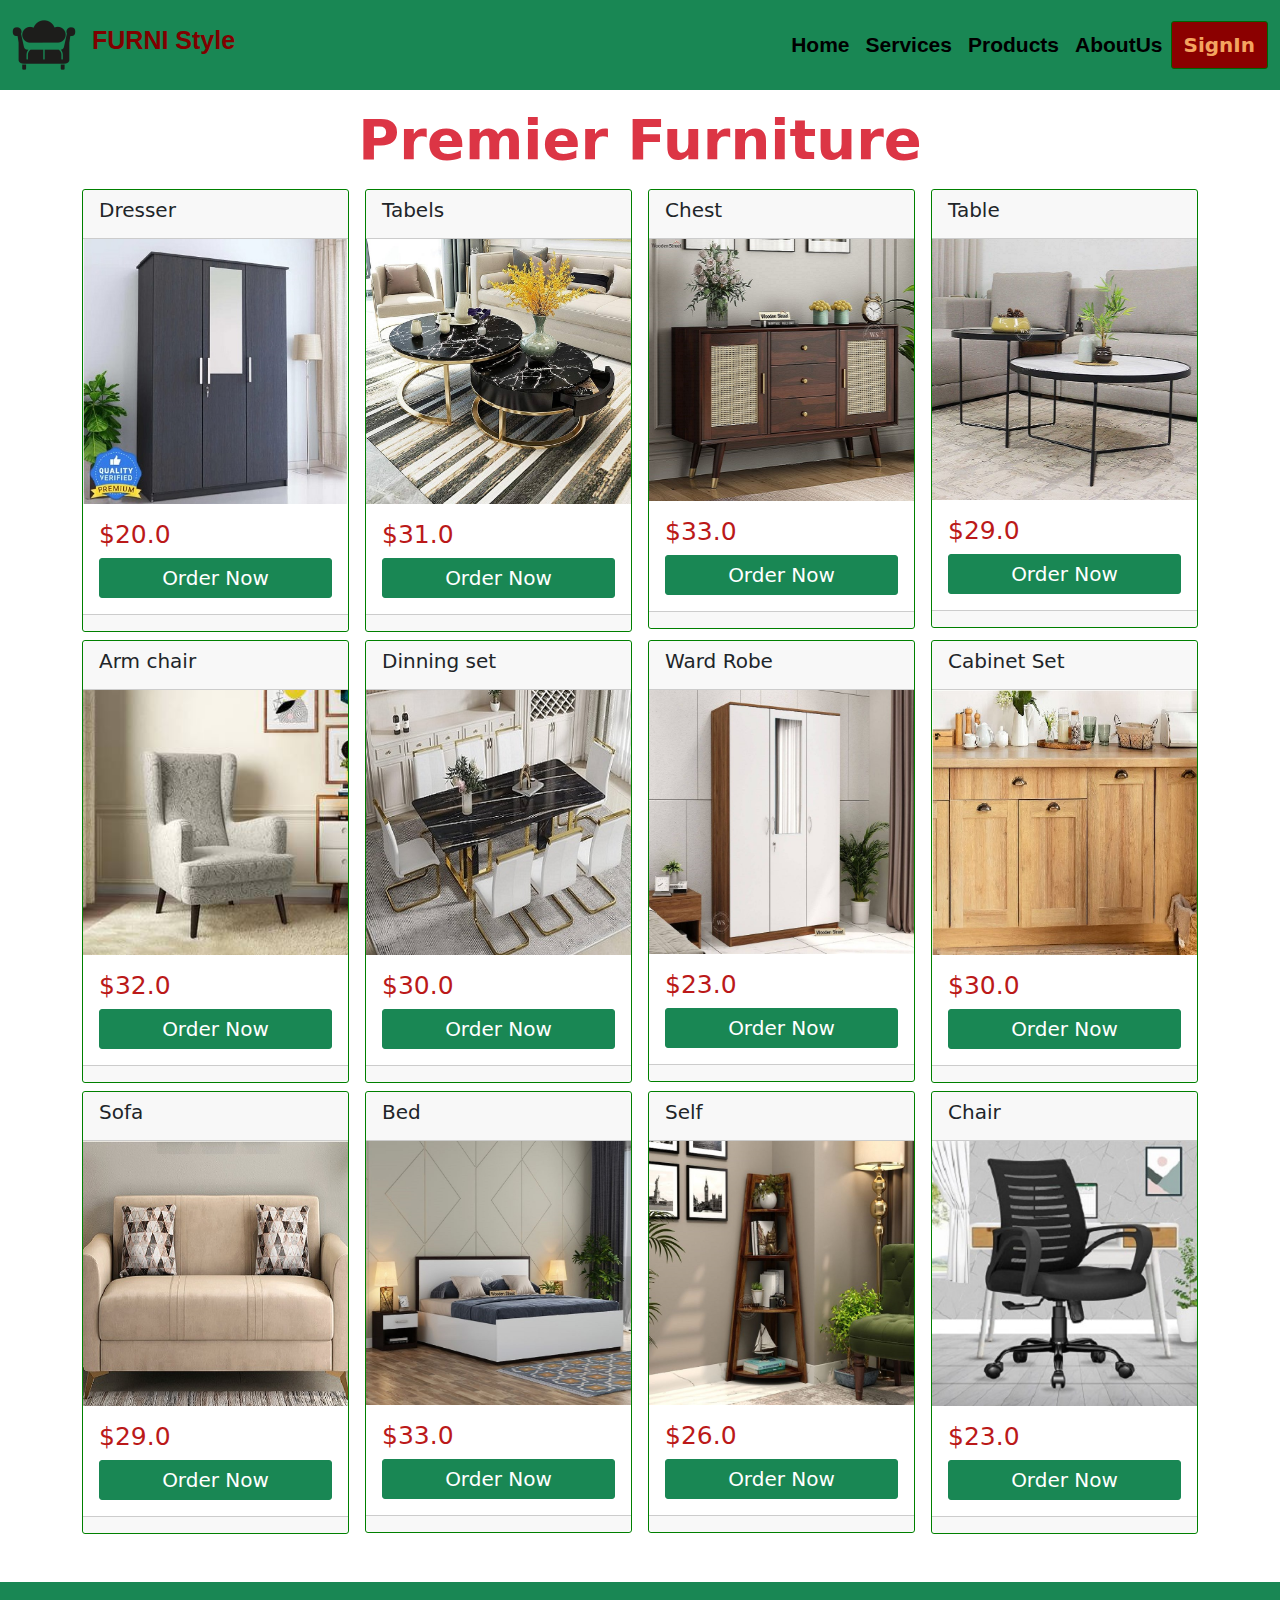
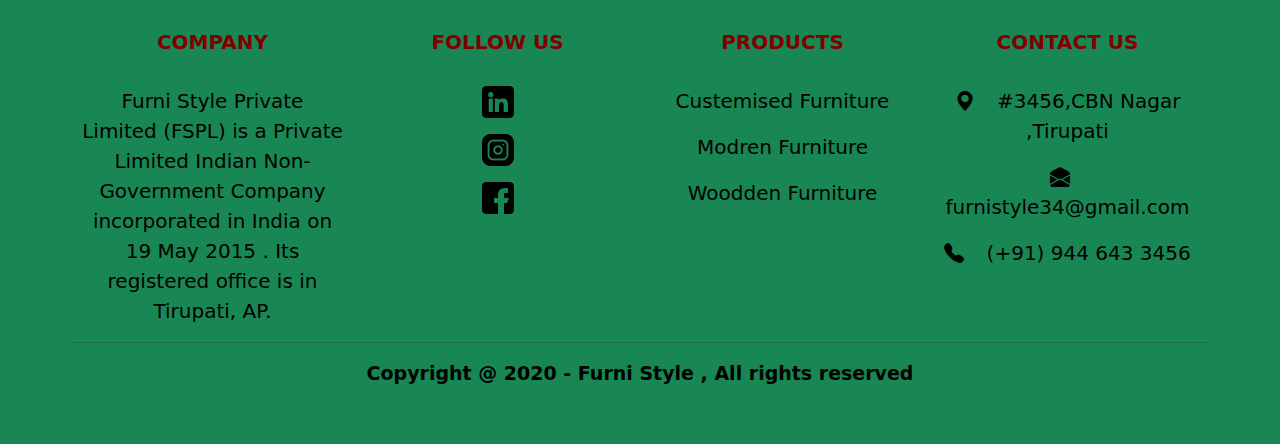
<file: Products.html>
<!DOCTYPE html>
<html lang="en">
<head>
    <meta charset="UTF-8">
    <meta name="viewport" content="width=device-width, initial-scale=1.0">
    <link href="https://cdn.jsdelivr.net/npm/bootstrap@5.3.3/dist/css/bootstrap.min.css" rel="stylesheet" integrity="sha384-QWTKZyjpPEjISv5WaRU9OFeRpok6YctnYmDr5pNlyT2bRjXh0JMhjY6hW+ALEwIH" crossorigin="anonymous">
    <script src="https://cdn.jsdelivr.net/npm/bootstrap@5.3.3/dist/js/bootstrap.bundle.min.js" integrity="sha384-YvpcrYf0tY3lHB60NNkmXc5s9fDVZLESaAA55NDzOxhy9GkcIdslK1eN7N6jIeHz" crossorigin="anonymous"></script>
    <link rel="stylesheet" href="https://cdn.jsdelivr.net/npm/bootstrap-icons@1.11.3/font/bootstrap-icons.min.css">
    <link rel="stylesheet" href="register.css">
    <link rel="stylesheet" href="footerstyle.css">
    <link rel="stylesheet" href="button.css">
    <title>Navigation</title>

</head>
<body>
    <nav class="navbar navbar-expand-lg bg-success fw-bold">
        <div class="container-fluid">
            <a class="navbar-brand  " href=" "> <img src="img/sofa_11968405 (2).png " alt=""> 
            </a>
            <div class="  logoo" id=" logo">
                <p class=" mt-2"> FURNI Style </p>
             </div>
             <button class="navbar-toggler" data-bs-toggle="collapse" data-bs-target="#col">
            <span class="navbar-toggler-icon"></span>
            </button>
            <div class="collapse navbar-collapse " id="col">
            <ul  class="list navbar-nav  ms-auto text-end fw-bold" >
                <li class="nav-item "><a href="index.html"  class="nav-link " id="hom">Home</a></li>
                <li class="nav-item"><a href="Services.html"  class="nav-link " id="hom">Services</a></li>
                <li class="nav-item"><a href="Products.html"  class="nav-link  " id="hom">Products</a></li>
                <li class="nav-item"><a href="AboutUs.html"  class="nav-link  " id="hom">AboutUs</a></li> <br>

                <button class=" btn fw-bold " id="button"><a href="SignIn.html" id="button"> SignIn</a> </button>
            </ul>
            </div>
        </div>
    </nav>
          <div class="container mt-3 text-dark text-center">
          <h5 class="display-4 text-danger fw-bold ">Premier  Furniture</h5>
         </div>

         <div class="container d-flex mt-3">        
            <div class="card " style=" height:24%; width: 24%; ">
                <div class="card-header">
                    <h5> Dresser</h5>
                </div>
                <img src="imagess/IMG-20241004-WA0002.jpg" alt="">
                 <div class="card-body">
                    <h6>  $20.0</h6>
                    <a href=" OrderNow.html" class=" btn btn-sm btn-success d-block">Order Now</a>
                </div>
                <div class="card-footer">
                </div>
            </div>
            <div class="card ms-3" style=" height:24%; width: 24%;">
                <div class="card-header">
                    <h5> Tabels</h5>
                </div>
                <img src="imagess/91iK+da-hEL._AC_UF894,1000_QL80_.jpg" alt="">
                <div class="card-body">
                    <h6>  $31.0</h6>
                    <a href=" OrderNow.html" class=" btn btn-sm btn-success d-block">Order Now</a>
                </div>
                <div class="card-footer">
                </div>
            </div>
            <div class="card ms-3" style=" height:24%; width: 24%; ">
                <div class="card-header">
                    <h5> Chest</h5>
                </div>
                <img src="img/data_cabinet-sideboards_iriana-cabinets-and-sideboard_walnut-finish_updated_new-logo_1-750x650.jpg" alt="">
                 <div class="card-body">
                    <h6>  $33.0</h6>
                    <a href=" OrderNow.html" class=" btn btn-sm btn-success d-block">Order Now</a>
                </div>
                <div class="card-footer">
                </div>
            </div> 

            <div class="card  ms-3  " style="height:24%; width: 24%;">
                <div class="card-header">
                    <h5> Table</h5>
                </div>
                <img src=" img/data_China+Furniture_Light_1+Sep+2023_atlas-coffee-table-set-of-2-black-and-white_new-logo_1-750x650.jpg" alt="">
                <div class="card-body">
                    <h6>  $29.0</h6>
                    <a href="OrderNow.html" class=" btn btn-sm btn-success d-block">Order Now</a>
                </div>
                <div class="card-footer">
                </div>
            </div>
         </div> 
         <div class="container d-flex mt-2">  
            <div class="card  " style="height:24%; width: 24%;">
                <div class="card-header">
                    <h5> Arm chair</h5>
                </div>
                <img src=" imagess/Morgen_Wing_LP.jpg " alt="">
                <div class="card-body">
                    <h6>  $32.0</h6>
                    <a href="OrderNow.html" class=" btn btn-sm btn-success d-block">Order Now</a>
                </div>
                <div class="card-footer">
                </div>
            </div>      
           
            <div class="card ms-3" style=" height:24%; width: 24%; ">
                <div class="card-header">
                    <h5> Dinning set</h5>
                </div>
                <img src=" imagess/912XwJQecHL._AC_UF894,1000_QL80_.jpg" alt="">
                 <div class="card-body">
                    <h6>  $30.0</h6>
                    <a href=" OrderNow.html" class=" btn btn-sm btn-success d-block">Order Now</a>
                </div>
                <div class="card-footer">
                </div>
            </div> 
            <div class="card ms-3 " style=" height:24%; width: 24%; ">
                <div class="card-header">
                    <h5>Ward Robe</h5>
                </div>
                <img src="img/data_wardrobes-mdf_kestrel-3-door-dresser-wardrobe_columbian-walnut-white_new-logo_1-750x650.jpg" alt="">
                 <div class="card-body">
                    <h6>  $23.0</h6>
                    <a href=" OrderNow.html" class=" btn btn-sm btn-success d-block">Order Now</a>
                </div>
                <div class="card-footer">
                </div>
            </div> 
            <div class="card ms-3" style=" height:24%; width: 24%; ">
                <div class="card-header">
                    <h5>Cabinet Set</h5>
                </div>
                <img src="imagess/how-to-clean-wood-kitchen-cabinets-0123-2000-641e7e2dcbdc4518a80417c66e2e9194.jpg " alt="">
                 <div class="card-body">
                    <h6>  $30.0</h6>
                    <a href=" OrderNow.html" class=" btn btn-sm btn-success d-block">Order Now</a>
                </div>
                <div class="card-footer">
                </div>
            </div> 
        </div> 
        <div class="container d-flex mt-2">        
            <div class="card " style=" height:24%; width: 24%; ">
                <div class="card-header">
                    <h5> Sofa</h5>
                </div>
                <img src=" imagess/Cooper3strLSfront.jpg " alt="">
                 <div class="card-body">
                    <h6>  $29.0</h6>
                    <a href=" OrderNow.html" class=" btn btn-sm btn-success d-block">Order Now</a>
                </div>
                <div class="card-footer">
                </div>
            </div> 
            <div class="card ms-3" style=" height:24%; width: 24%; ">
                <div class="card-header">
                    <h5> Bed</h5>
                </div>
                <img src="img/data_bed-with-storage-mdf_bartha-bed-with-box-storage_flowery-wenge_updated_new-logo_1-1-750x650.jpg " alt="">               
               
                 <div class="card-body">
                    <h6>  $33.0</h6>
                    <a href=" OrderNow.html" class=" btn btn-sm btn-success d-block">Order Now</a>
                </div>
                <div class="card-footer">
                </div>
            </div>
            <div class="card ms-3" style=" height:24%; width: 24%; ">
                <div class="card-header">
                    <h5>Self</h5>
                </div>
                <img src=" img/data_book-shelves_severino-bookshelf-updated_teak_new-logo_1-750x650.jpg " alt="">
                 <div class="card-body">
                    <h6>  $26.0</h6>
                    <a href=" OrderNow.html" class=" btn btn-sm btn-success d-block">Order Now</a>
                </div>
                <div class="card-footer">
                </div>
            </div>
            <div class="card ms-3" style=" height:24%; width: 24%; ">
                <div class="card-header">
                    <h5>Chair</h5>
                </div>
                <img src="imagess/IMG-20241004-WA0003.jpg" alt="">
                 <div class="card-body">
                    <h6>  $23.0</h6>
                    <a href=" OrderNow.html" class=" btn btn-sm btn-success d-block">Order Now</a>
                </div>
                <div class="card-footer">
                </div>
            </div>
        </div>

        <footer class="foot bg-success  mt-5" id=" footerr">
            <div class="container text-center">
              <div class=" row text-center pb-4">
                <div class="col-xl-3 col-lg-3 col-md-3 pd-4 mt-5" >  
                  <h5 class="text-uppercase  fw-bold" id="h">Company</h5><br>
                  <p id="para">Furni Style Private Limited (FSPL) is a Private Limited Indian Non-Government Company incorporated in India on 19 May 2015 . Its registered office is in Tirupati, AP.
                      </p>
                </div>
                <div class="col-xl-3 col-lg-2 col-md-2 pd-4 mt-5 " >
                  <h5 class="text-uppercase  fw-bold"  id="h">Follow Us</h5><br>
                  <p> <a href=" https://www.linkedin.com/company/thefurniturestoreglobal/"><img src="imagess/linkedin_3536569 (1).png" alt=""></a>
                  </p>
                   <p> <a href="https://www.instagram.com/durianforhome/?hl= " ><img src="imagess/instagram_1400829 (1).png" alt=""></a>
                  </p>          
                  <p> <a href="https://www.facebook.com/furniture.in " ><img src="imagess/facebook_733603.png" alt=""></a>
                  </p>
                </div><br>
                <div class="col-xl-3 col-lg-2 col-md-2 pd-4 mt-5 " >
                <h5 class="text-uppercase  fw-bold" id="h"> Products</h5><br>
                    <p ><a href="AboutUs.html" id="para">Custemised Furniture</a></p>
                    <p ><a href="Products.html"id="para">Modren Furniture</a> </p>
                    <p ><a href="Products.html" id="para">Woodden Furniture</a> </p>           
                </div><br>
                <div class="col-xl-3 col-lg-3 col-md-3 pd-4 mt-5" >  
                    <h5 class="text-uppercase  fw-bold"  id="h">Contact Us</h5><br>
                    <p id="para"><a href="https://maps.app.goo.gl/4FCtRDsnLRQySaG3A"><i class="bi bi-geo-alt-fill me-3" id="para"></i> </a> #3456,CBN Nagar ,Tirupati
                    </p>
                    <p id="para"> <a href="Products.html"><i class="bi bi-envelope-open-fill me-3" id="para"></i>  </a>furnistyle34@gmail.com
                    </p>
                    <p id="para"><a href="Products.html"> <i class="bi bi-telephone-fill me-3" id="para"></i>  </a>(+91) 944 643 3456 
                    </p>
                  </div>
                  <hr> 
                  <div>
                    <p class="text-center  pb-3 fw-bold " id="paraa"> Copyright @ 2020 - Furni Style  , All rights reserved</p>
                  </div>
            </div>
           </div>
          </footer>
</body>
</html>
</file>
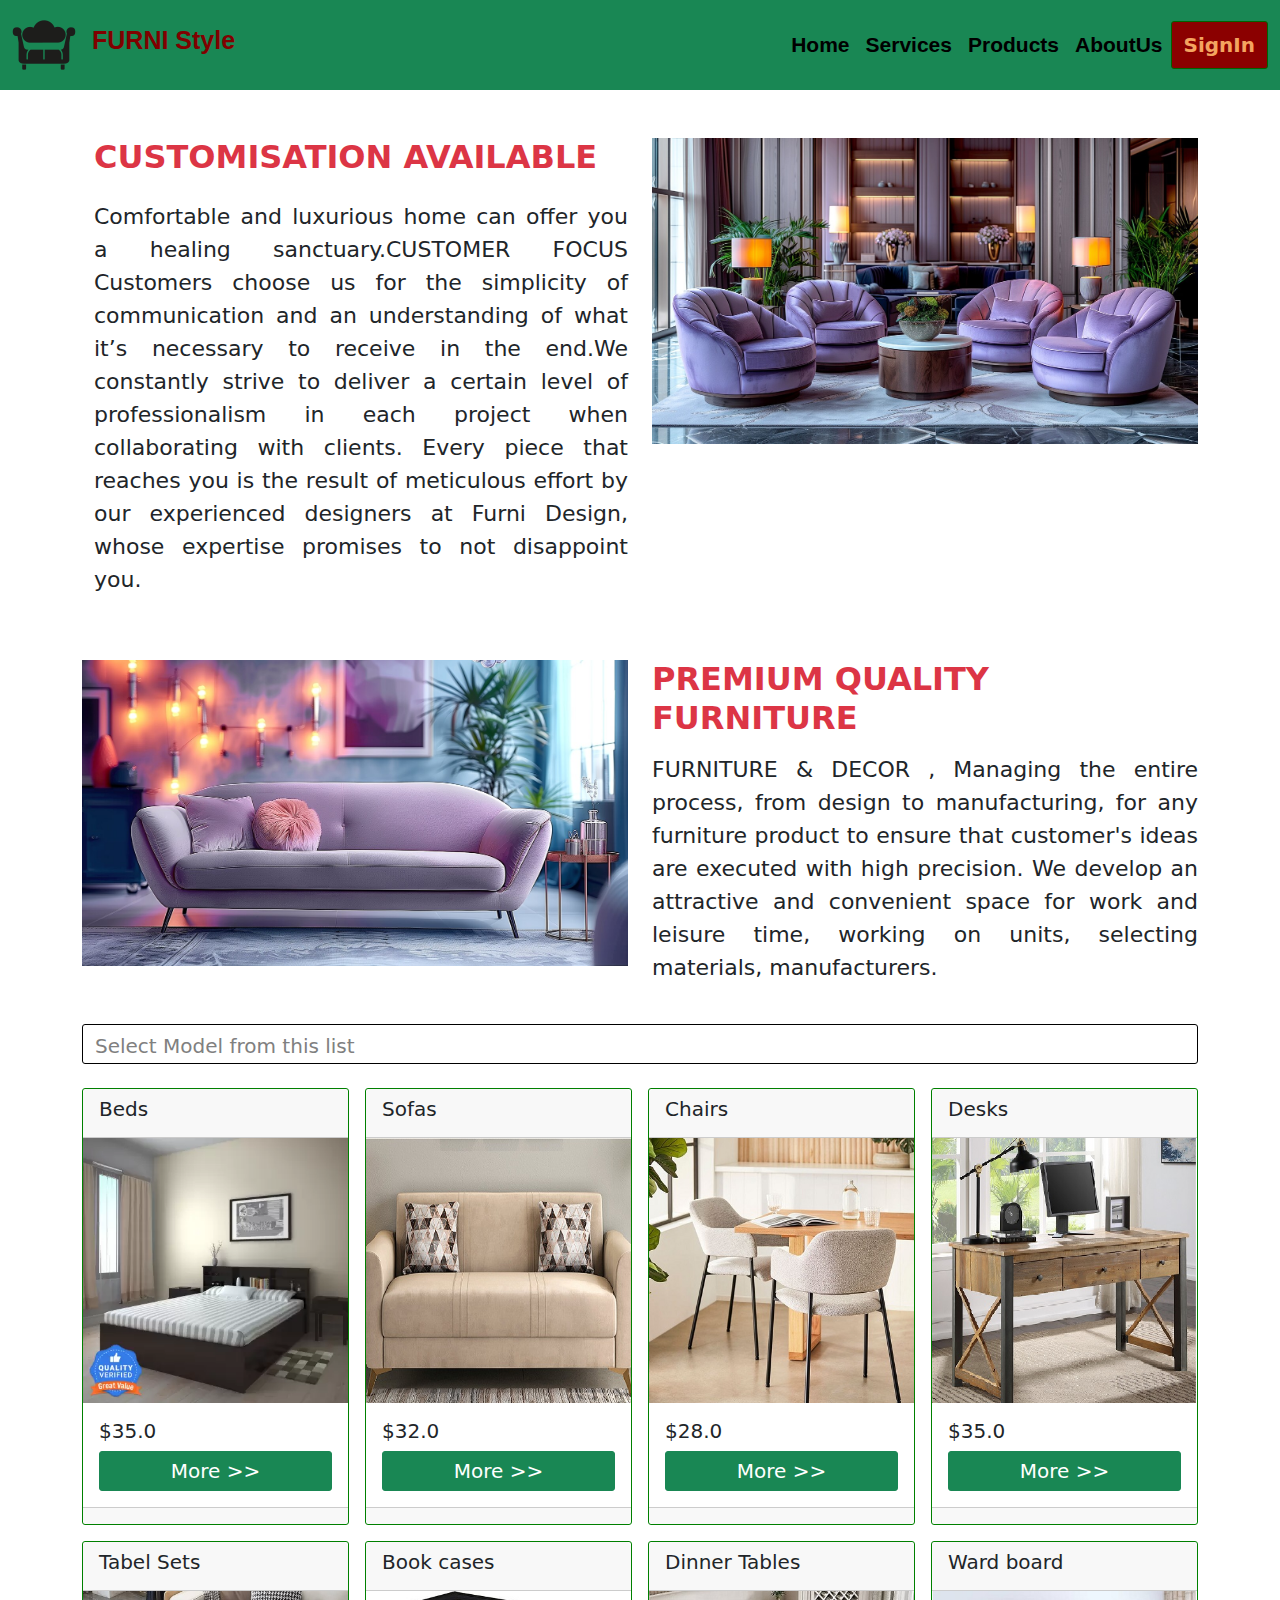
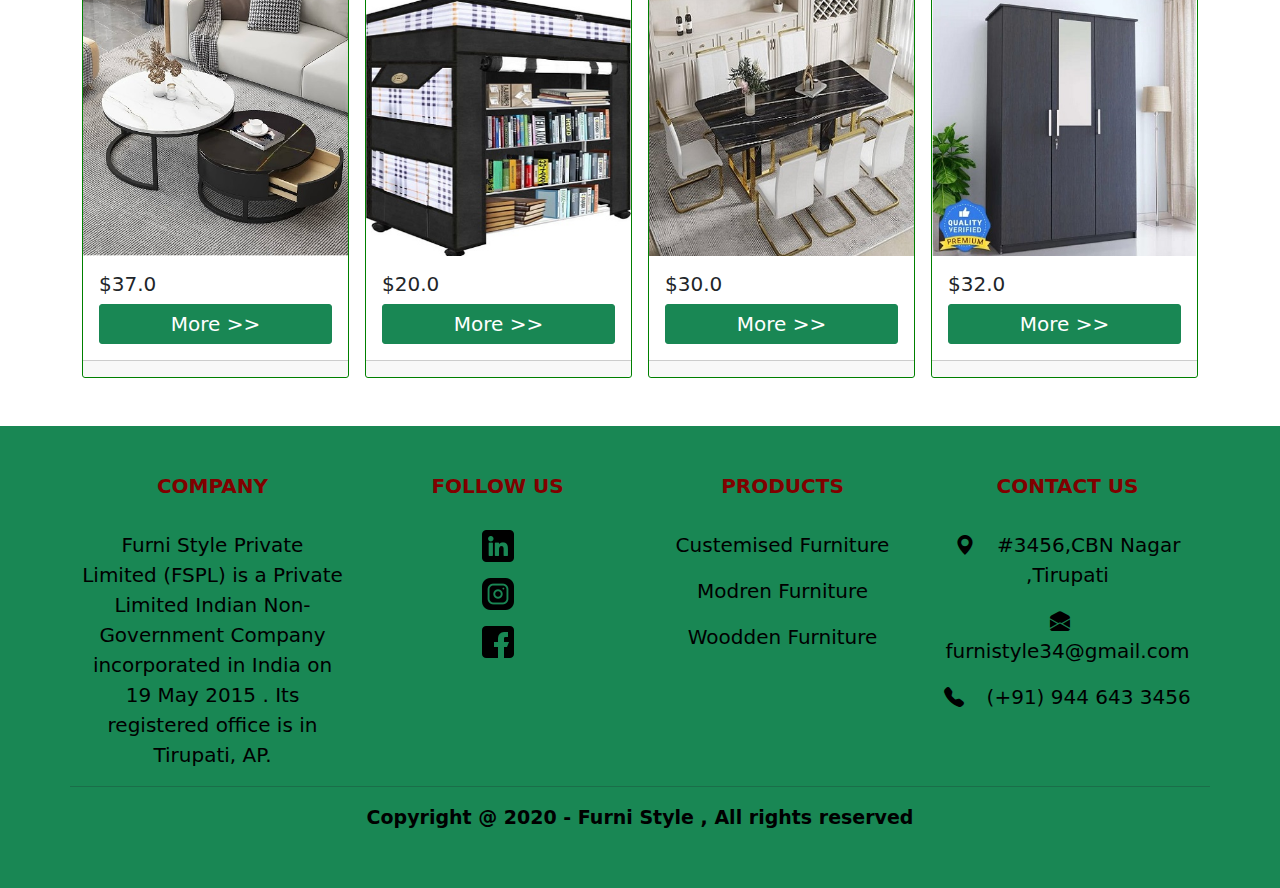
<file: Services.html>
<!DOCTYPE html>
<html lang="en">
<head>
    <meta charset="UTF-8">
    <meta name="viewport" content="width=device-width, initial-scale=1.0">
    <link href="https://cdn.jsdelivr.net/npm/bootstrap@5.3.3/dist/css/bootstrap.min.css" rel="stylesheet" integrity="sha384-QWTKZyjpPEjISv5WaRU9OFeRpok6YctnYmDr5pNlyT2bRjXh0JMhjY6hW+ALEwIH" crossorigin="anonymous">
    <script src="https://cdn.jsdelivr.net/npm/bootstrap@5.3.3/dist/js/bootstrap.bundle.min.js" integrity="sha384-YvpcrYf0tY3lHB60NNkmXc5s9fDVZLESaAA55NDzOxhy9GkcIdslK1eN7N6jIeHz" crossorigin="anonymous"></script>
    <link rel="stylesheet" href="https://cdn.jsdelivr.net/npm/bootstrap-icons@1.11.3/font/bootstrap-icons.min.css">
    <link rel="stylesheet" href="register.css">
    <link rel="stylesheet" href="button.css">
    <link rel="stylesheet" href="footerstyle.css">
    <title>Document</title>
    <style>
       
        #selct{
            text-align: justify;
            border: 1px solid black;
            border-radius: 3px;
            font-size: 20px;
            block-size: 40px;
            color:gray;
       }      
    </style>
    
</head>
<body>
    <nav class="navbar navbar-expand-lg bg-success fw-bold">
        <div class="container-fluid">
            <a class="navbar-brand  " href=" "> <img src="img/sofa_11968405 (2).png " alt=""> 
            </a>
            <div class="  logoo" id=" logo">
                <p class=" mt-2"> FURNI Style </p>
              </div>
                <button class="navbar-toggler" data-bs-toggle="collapse" data-bs-target="#col">
                <span class="navbar-toggler-icon"></span>
            </button>
            <div class="collapse navbar-collapse " id="col">
            <ul  class="list navbar-nav  ms-auto text-end fw-bold" >
                <li class="nav-item "><a href="index.html"  class="nav-link " id="hom">Home</a></li>
                <li class="nav-item"><a href="Services.html"  class="nav-link " id="hom">Services</a></li>
                <li class="nav-item"><a href="Products.html"  class="nav-link  " id="hom">Products</a></li>
                <li class="nav-item"><a href="AboutUs.html"  class="nav-link  " id="hom">AboutUs</a></li><br>
                <button class=" btn fw-bold " id="button"><a href="SignIn.html" id="button"> SignIn</a> </button>
            </ul>
            </div>
        </div>
    </nav>
    
     <section id="about">
        <div class="container">
         <div class="row">
            <div class="col-lg-6 col-md-12  col-12 ps-lg-4 mt-5 ">
                <div class=" about-text">
                    <h2 class="text-danger mb-4 fw-bold">CUSTOMISATION AVAILABLE</h2>
                     <p class="text-dark" style="font-size: 22px; text-align: justify;"> Comfortable and luxurious home can offer you a healing sanctuary.CUSTOMER FOCUS
                        Customers choose us for the simplicity of communication and an understanding of what it’s necessary to receive in the end.We constantly strive to deliver a certain level of professionalism in each project when collaborating with clients. Every piece that reaches you is the result of meticulous effort by our experienced designers at Furni Design, whose expertise promises to not disappoint you.</p>
                  </div>        
               </div>
             <div class="col-lg-6 col-md-12 col-12">
    
                 <div class=" about-image mt-5">
                    <img src="img/caro2.jpg" class="w-100" alt="">
                </div>
            </div>
         </div>
        </div>
     </section>
                       
     <section id="about">
        <div class="container">
         <div class="row">
            <div class="col-lg-6 col-md-12  col-12  mt-5">
                <div class=" about-image">
                    <img src="img/caro1.jpg" class="w-100" alt="">
                </div>
               </div>
             <div class="col-lg-6 col-md-12 col-12 mt-5">
                 <div class=" about-text">
                    <h2 class="text-danger mb-3 fw-bold">PREMIUM QUALITY FURNITURE</h2>
                    <p class="text-dark" style="font-size: 22px; text-align: justify;">     FURNITURE & DECOR ,
                    Managing the entire process, from design to manufacturing, for any furniture product to ensure that customer's ideas are executed with high precision. We develop an attractive and convenient space for work and leisure time, working on units, selecting materials, manufacturers. </p>  
                 </div>
            </div>
         </div>
        </div>
     </section>
    
    <div class="container text-success  fw-bold  "  >
            <div class=" row mt-4" >

               <div class="col-xl-12 " >
                <select name=" " id="selct" class=" form-control ">
                 <option value=" "> Select Model from this list</option>
                 <option value="" >Woodden Furniture </option>
                 <option value=""> Fabric Furniture </option>
                 <option value=""> Metal Furniture </option>
                 <option value=""> Royal Furniture </option>
                 <option value=""> Modren Furniture </option>
                </select>
              </div>       
          </div>
    </div> 
    

       <div class="container d-flex mt-4">
          <div class="card " style=" width: 25% ; height: 25%;">
              <div class="card-header">
                  <h5> Beds</h5>
              </div>
              <img src="imagess/-original-imagpprfybspfbnh.webp" alt="">
               <div class="card-body">
                  <h5>  $35.0</h5>
                  <a href="Products.html" class=" btn btn-sm btn-success d-block ">More >></a>
              </div>
              <div class="card-footer">
              </div>
          </div>
      
          <div class="card ms-3 " style="width: 25% ;height: 25%; ">
              <div class="card-header">
                  <h5> Sofas</h5>
              </div>
              <img src="imagess/Cooper3strLSfront.jpg" alt="">
               <div class="card-body">
                <h5>  $32.0</h5>
                  <a href="Products.html" class=" btn btn-sm btn-success d-block">More >></a>
              </div>
              <div class="card-footer">
              </div>
          </div>
          <div class="card ms-3" style=" width: 25% ;height: 25%;">
              <div class="card-header">
                  <h5> Chairs</h5>
              </div>
              <img src="imagess/52047_rhodes-dining-collection-_beige-boucle_dining-chair-set-of-2---styled-shot.jpg" alt="">
              <div class="card-body">
                <h5>  $28.0</h5>
                  <a href="Products.html" class=" btn btn-sm btn-success d-block">More >></a>
              </div>
              <div class="card-footer">
              </div>
          </div>
          <div class="card ms-3" style="width: 25% ;height: 25%; ">
              <div class="card-header">
                  <h5> Desks</h5>
              </div>
              <img src="imagess/VPR06A-1-1.jpg" alt="">
              <div class="card-body">
                <h5>  $35.0</h5>
                  <a href="Products.html" class=" btn btn-sm btn-success d-block">More >></a>
              </div>
              <div class="card-footer">
              </div>
          </div>
         
        </div>
        <div class="container d-flex mt-3">
        <div class="card " style="width: 25% ;height: 25%;">
                <div class="card-header">
                    <h5>Tabel Sets</h5>
                </div>
                <img src="imagess/81pGmMgf6iL._AC_UF894,1000_QL80_.jpg" alt="">
                <div class="card-body">
                  <h5>  $37.0</h5>
                    <a href="Products.html" class=" btn btn-sm btn-success d-block">More >></a>
                </div>
                <div class="card-footer">
                </div>
            </div>
        <div class="card ms-3  " style="width: 25% ;height: 25%;  ">
            <div class="card-header">
                <h5> Book cases</h5>
            </div>
            <img src="imagess/IMG-20241004-WA0005.jpg" alt="">
            <div class="card-body">
              <h5>  $20.0</h5>
                <a href="Products.html" class=" btn btn-sm btn-success d-block">More >></a>
            </div>
            <div class="card-footer">
            </div>
        </div>
        <div class="card ms-3" style="width: 25% ;height: 25%;">
            <div class="card-header">
                <h5>Dinner Tables </h5>
            </div>
            <img src="imagess/912XwJQecHL._AC_UF894,1000_QL80_.jpg" alt="">
            <div class="card-body">
              <h5>  $30.0</h5>
                <a href="Products.html" class=" btn btn-sm btn-success d-block">More >></a>
            </div>
            <div class="card-footer">
            </div>
        </div>
        <div class="card ms-3" style="width: 25% ;height: 25%;">
            <div class="card-header">
                <h5> Ward  board</h5>
            </div>
            <img src="imagess/IMG-20241004-WA0002.jpg" alt="">
            <div class="card-body">
              <h5>  $32.0</h5>
                <a href="Products.html" class=" btn btn-sm btn-success d-block">More >></a>
            </div>
            <div class="card-footer">
            </div>
        </div>
        </div>
     </div>
        <footer class="foot bg-success  mt-5" id=" footerr">
            <div class="container text-center">
              <div class=" row text-center pb-4">
                <div class="col-xl-3 col-lg-3 col-md-3 pd-4 mt-5" >  
                  <h5 class="text-uppercase fw-bold " id="h">Company</h5><br>
                  <p id="para">Furni Style Private Limited (FSPL) is a Private Limited Indian Non-Government Company incorporated in India on 19 May 2015 . Its registered office is in Tirupati, AP.
                      </p>
                </div>
                <div class="col-xl-3 col-lg-2 col-md-2 pd-4 mt-5 " >
                  <h5 class="text-uppercase  fw-bold"  id="h">Follow Us</h5><br>
                  <p> <a href=" https://www.linkedin.com/company/thefurniturestoreglobal/"><img src="imagess/linkedin_3536569 (1).png" alt=""></a>
                  </p>
                   <p> <a href="https://www.instagram.com/durianforhome/?hl= " ><img src="imagess/instagram_1400829 (1).png" alt=""></a>
                  </p>          
                  <p> <a href="https://www.facebook.com/furniture.in " ><img src="imagess/facebook_733603.png" alt=""></a>
                  </p>
                </div><br>
                <div class="col-xl-3 col-lg-2 col-md-2 pd-4 mt-5 " >
                <h5 class="text-uppercase  fw-bold" id="h"> Products</h5><br>
                    <p ><a href="AboutUs.html" id="para">Custemised Furniture</a></p>
                    <p ><a href="Products.html"id="para">Modren Furniture</a> </p>
                    <p ><a href="Products.html" id="para">Woodden Furniture</a> </p>           
                </div><br>
                <div class="col-xl-3 col-lg-3 col-md-3 pd-4 mt-5" >  
                    <h5 class="text-uppercase  fw-bold"  id="h">Contact Us</h5><br>
                    <p id="para"><a href="https://maps.app.goo.gl/4FCtRDsnLRQySaG3A"><i class="bi bi-geo-alt-fill me-3" id="para"></i> </a> #3456,CBN Nagar ,Tirupati
                    </p>
                    <p id="para"> <a href=" "><i class="bi bi-envelope-open-fill me-3" id="para"></i>  </a>furnistyle34@gmail.com
                    </p>
                    <p id="para"><a href=" https://play.google.com/store/apps/details?id=com.truecaller"> <i class="bi bi-telephone-fill me-3" id="para"></i>  </a>(+91) 944 643 3456 
                    </p>
                </div>
                   <hr> 
              <div>
                <p class="text-center  pb-3 fw-bold " id="paraa"> Copyright @ 2020 - Furni Style  , All rights reserved</p>
              </div>
            </div>
           </div>
          </footer>          
</body>
</html>
</file>
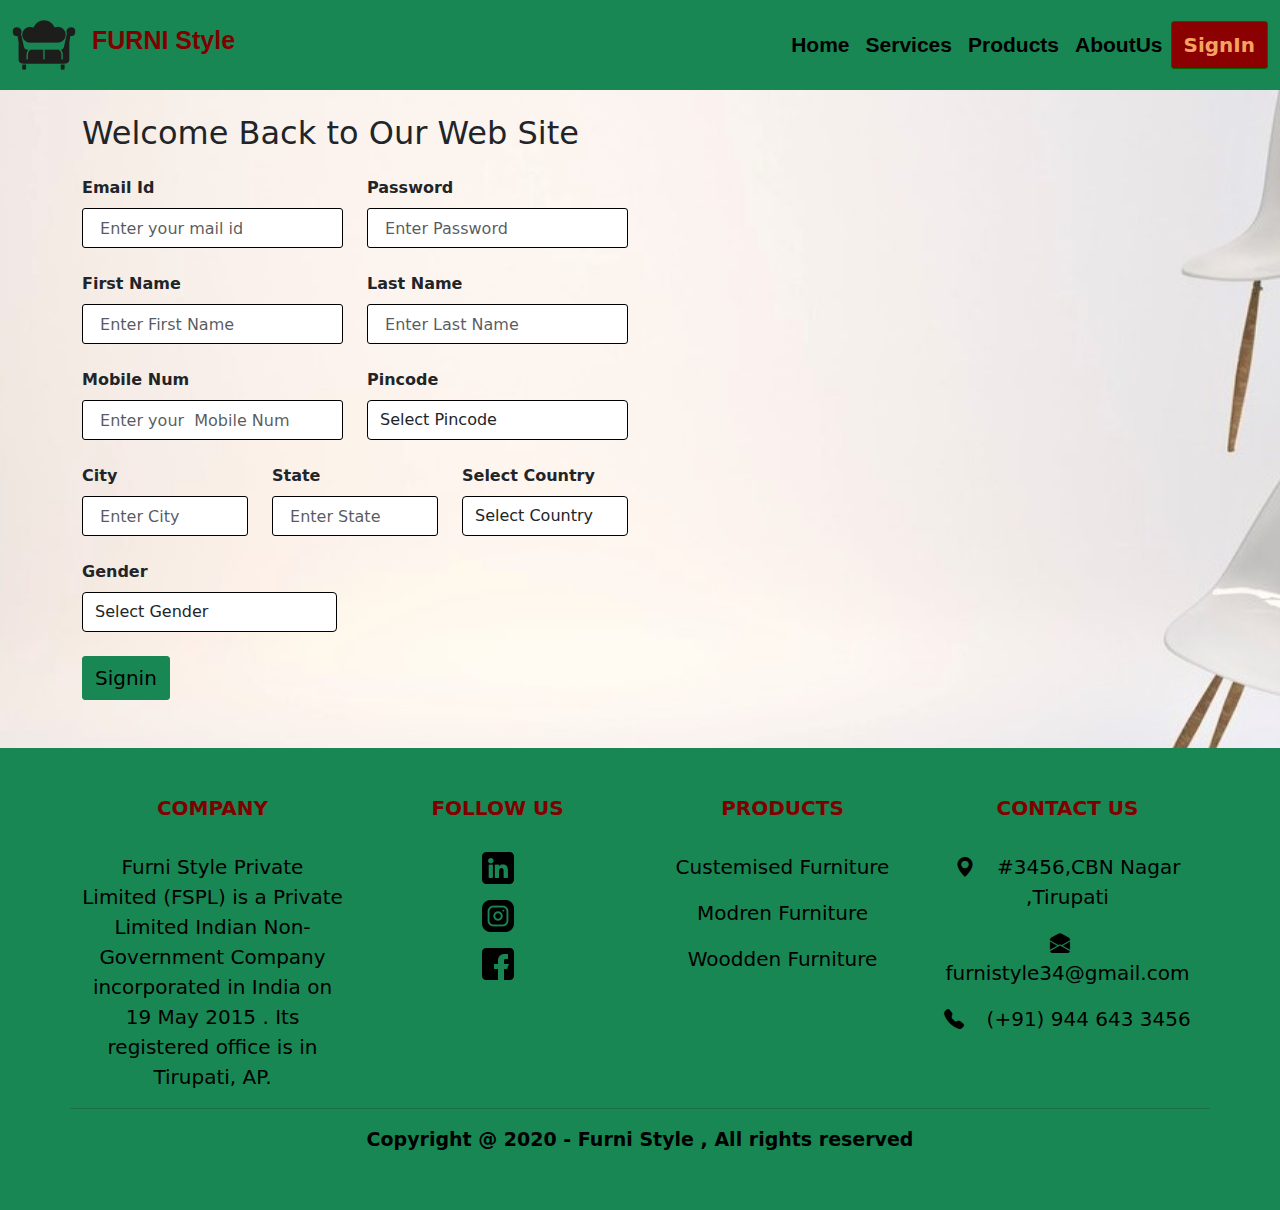
<file: SignIn.html>
<!DOCTYPE html>
<html lang="en">
<head>
    <meta charset="UTF-8">
    <meta name="viewport" content="width=device-width, initial-scale=1.0">
    <link href="https://cdn.jsdelivr.net/npm/bootstrap@5.3.3/dist/css/bootstrap.min.css" rel="stylesheet" integrity="sha384-QWTKZyjpPEjISv5WaRU9OFeRpok6YctnYmDr5pNlyT2bRjXh0JMhjY6hW+ALEwIH" crossorigin="anonymous">
    <script src="https://cdn.jsdelivr.net/npm/bootstrap@5.3.3/dist/js/bootstrap.bundle.min.js" integrity="sha384-YvpcrYf0tY3lHB60NNkmXc5s9fDVZLESaAA55NDzOxhy9GkcIdslK1eN7N6jIeHz" crossorigin="anonymous"></script>
    <link rel="stylesheet" href="https://cdn.jsdelivr.net/npm/bootstrap-icons@1.11.3/font/bootstrap-icons.min.css">
    <link rel="stylesheet" href="register.css">
    <link rel="stylesheet" href="footerstyle.css">
    <link rel="stylesheet" href="button.css">
    <link rel="stylesheet" href="img.css">
    <title>Document</title>
    <style>
        body{
            background-image: url(img/caro-b.jpg);
          }
        
     </style>
</head>
<body>
    <nav class="navbar navbar-expand-lg bg-success fw-bold">
        <div class="container-fluid">
            <a class="navbar-brand  " href=" "> <img src="img/sofa_11968405 (2).png " alt=""> 
            </a>
            <div class="  logoo" id=" logo">
                <p class=" mt-2"> FURNI Style </p>
              </div>
                <button class="navbar-toggler" data-bs-toggle="collapse" data-bs-target="#col">
                <span class="navbar-toggler-icon"></span>
            </button>
            <div class="collapse navbar-collapse " id="col">
            <ul  class="list navbar-nav  ms-auto text-end fw-bold" >
                <li class="nav-item "><a href="index.html"  class="nav-link " id="hom">Home</a></li>
                <li class="nav-item"><a href="Services.html"  class="nav-link " id="hom">Services</a></li>
                <li class="nav-item"><a href="Products.html"  class="nav-link  " id="hom">Products</a></li>
                <li class="nav-item"><a href="AboutUs.html"  class="nav-link  " id="hom">AboutUs</a></li>
                <button class=" btn fw-bold " id="button"><a href="SignIn.html" id="button"> SignIn</a> </button>
            </ul>
            </div>
        </div>
    </nav>
    <div class="container text-dark  fw-bold " id=" signin ">
        <h2 class="mt-4">Welcome Back to Our Web Site</h2>
        <div class="row mt-4">
            <div class="col-xl-3">
               <label for="email" class="form-label  ">Email Id </label>
               <input type="text" name=" " id="email" class="form-control  " placeholder=" Enter your mail id" >
            </div>
           
            <div class="col-xl-3">
               <label for="password" class="form-label"> Password  </label>
               <input type="text" name=" " id="password" class=" form-control" placeholder=" Enter Password" >
            </div>
        </div>

        <div class="row mt-4">
            <div class="col-xl-3">
               <label for="FName" class="form-label ">First Name  </label>
               <input type="text" name=" " id="First Name " class="form-control  " placeholder=" Enter First Name" >
            </div>
           
            <div class="col-xl-3">
               <label for="LName" class="form-label ">Last Name  </label>
               <input type="text" name=" " id=" Last Name " class=" form-control" placeholder=" Enter Last Name" >
            </div>
        </div>
        <div class="row mt-4 ">
           
            <div class="col-xl-3">
                <label for="num" class="form-label ">Mobile Num  </label>
                <input type="text" name=" " id="num " class=" form-control" placeholder=" Enter your  Mobile Num  " >
             </div>
             <div class="col-xl-3">
                <label for="country" class="form-label "> Pincode</label>
                    <select name=" " id="country" class=" form-control ">
                    <option value=" "> Select Pincode </option>
                    <option value=""> 524409 </option>
                    <option value=""> 522406 </option>
                    <option value=""> 524401 </option>
                    <option value=""> 524204 </option>
                    <option value=""> 524201 </option>
                 </select>
               </div>
        </div>
        <div class="row mt-4">
            <div class="col-xl-2">
               <label for="City" class="form-label "> City </label>
               <input type="text" name=" " id="City" class="form-control  " placeholder=" Enter City" >
            </div>
           
            <div class="col-xl-2">
               <label for="State" class="form-label  "> State  </label>
               <input type="text" name=" " id="State" class=" form-control" placeholder=" Enter State" >
            </div>
            <div class="col-xl-2">
            <label for="country" class="form-label  "> Select Country</label>
                <select name=" " id="country" class=" form-control ">
                <option value=" "> Select Country </option>
                <option value=""> IND </option>
                <option value=""> US </option>
                <option value=""> UK </option>
            </select>
        </div>
        <div class="row mt-4">
           <div class="col-xl-3">
            <label for="country" class="form-label "> Gender</label>
                <select name=" " id="country" class=" form-control ">
                <option value=" "> Select Gender </option>
                <option value=""> Male </option>
                <option value=""> Female </option>
                </select>
             </div>
          </div>
         <div class="row mt-4" >
            <div class="col-xl-2" >
                <button class=" btn btn-success "  id="sign" ><a href="index.html" id="sign" > Signin  </a></button>
            </div>   
        </div> 
     </div> 
    </div> 
    <footer class="foot bg-success  mt-5" id=" footerr">
        <div class="container text-center">
          <div class=" row text-center pb-4">
            <div class="col-xl-3 col-lg-3 col-md-3 pd-4 mt-5" >  
              <h5 class="text-uppercase  fw-bold" id="h">Company</h5><br>
              <p id="para">Furni Style Private Limited (FSPL) is a Private Limited Indian Non-Government Company incorporated in India on 19 May 2015 . Its registered office is in Tirupati, AP.
                  </p>
            </div>
            <div class="col-xl-3 col-lg-2 col-md-2 pd-4 mt-5 " >
              <h5 class="text-uppercase  fw-bold"  id="h">Follow Us</h5><br>
              <p> <a href=" https://www.linkedin.com/company/thefurniturestoreglobal/"><img src="imagess/linkedin_3536569 (1).png" alt=""></a>
              </p>
               <p> <a href="https://www.instagram.com/durianforhome/?hl= " ><img src="imagess/instagram_1400829 (1).png" alt=""></a>
              </p>          
              <p> <a href="https://www.facebook.com/furniture.in " ><img src="imagess/facebook_733603.png" alt=""></a>
              </p>
            </div><br>
            <div class="col-xl-3 col-lg-2 col-md-2 pd-4 mt-5 " >
            <h5 class="text-uppercase  fw-bold" id="h"> Products</h5><br>
                <p ><a href="AboutUs.html" id="para">Custemised Furniture</a></p>
                <p ><a href="Products.html"id="para">Modren Furniture</a> </p>
                <p ><a href="Products.html" id="para">Woodden Furniture</a> </p>           
            </div><br>
            <div class="col-xl-3 col-lg-3 col-md-3 pd-4 mt-5" >  
                <h5 class="text-uppercase  fw-bold"  id="h">Contact Us</h5><br>
                <p id="para"><a href="https://maps.app.goo.gl/4FCtRDsnLRQySaG3A"><i class="bi bi-geo-alt-fill me-3" id="para"></i> </a> #3456,CBN Nagar ,Tirupati
                </p>
                <p id="para"> <a href="Products.html"><i class="bi bi-envelope-open-fill me-3" id="para"></i>  </a>furnistyle34@gmail.com
                </p>
                <p id="para"><a href="Products.html"> <i class="bi bi-telephone-fill me-3" id="para"></i>  </a>(+91) 944 643 3456 
                </p>
              </div>
              <hr> 
              <div>
                <p class="text-center  pb-3 fw-bold " id="paraa"> Copyright @ 2020 - Furni Style  , All rights reserved</p>
              </div>
        </div> 
       </div>
      </footer>
      
 
    
</body>
</html>
</file>
<file: button.css>
#button{
    border-radius: 3px;
    box-sizing: 50px;
    color:sandybrown;
    background-color: darkred;
    font-size: 20px;
    font-weight: 15px;
    border-color:darkgreen;
}
 #button :hover{
    font-size: 20px;
    border-radius: 4px;
    border-color: pink;
    box-sizing: 40px;
 }
h6{
    color:rgb(187, 25, 25);
    font-weight: 70px;
    font-size: 25px;  
}
.card{
    border-color: green;
    border-width: 1px;
    border-radius: 3px;
}
.alert{
    font-size: 23px;
    color: hwb(0 0% 100% / 0.93);
}
#hom{
    font-family: 'Segoe UI', Tahoma, Geneva, Verdana, sans-serif; 
    font-size: 21px;  
    color:black; 
    font-weight: 16px;
   }
.list li{
    text-align: center;
    list-style-type: none;
   }

  #col{
    color: black;
  }
  a{
    text-decoration: none;
    }
 
   .logoo{
    text-align:center;
    font-size: 25px;
    font-family:'Segoe UI', Tahoma, Geneva, Verdana, sans-serif;
    color: maroon;
    font-weight: 25px;
   }
   #bordr{
    margin: 14px;
    padding-top: 140px;
    padding-left: 120px;
    padding-bottom: 250px;
}
.imagess{
    background-attachment: fixed;
    background-repeat: no-repeat;
    background-size:cover ;
    background-position: center;
}
#pa{
    font-size: 30px;
    font-style: italic;
    font-weight:25px;
    color: black;
}
#btnn{
    font-family: 'Lucida Sans', 'Lucida Sans Regular', 'Lucida Grande', 'Lucida Sans Unicode', Geneva, Verdana, sans-serif;
    font-size: 32px;
    font-style: italic;
    font-weight:26px;
    color: black;
}
</file>
<file: register.css>
[type="text"]{
    text-align: justify;
    border: 1px solid black;
    border-radius: 3px;
    block-size: 40px;
    color: black;
}
#sign{
    font-size: 20px;
    border-radius: 3px;
    font-weight: 30px;
    color: black;
}

#country {
    text-align: justify;
    border: 1px solid black;
    border-radius: 4px;
    block-size: 40px;
} 

.btn{
    color: white;
    font-size: 20px;
    font-weight: 20px;
    border-radius: 3px;
}
</file>
<file: footerstyle.css>
#para{
    text-align: center;
    text-justify: auto;
    font-size: 20px;
    color: black;
    font-weight: 13px;
}
#paraa{
    font-size: 19px;
    color: black;
}
 #paraaa{
    font-size: 33px;
    color: black;
    font-weight: 24px;
 }   
#h{
    color:maroon;
    font-weight: 20px;
}
</file>
<file: img.css>
body{
    background-attachment: fixed;
    background-repeat: no-repeat;
    background-size:cover ;
    background-position: center;
}
</file>
